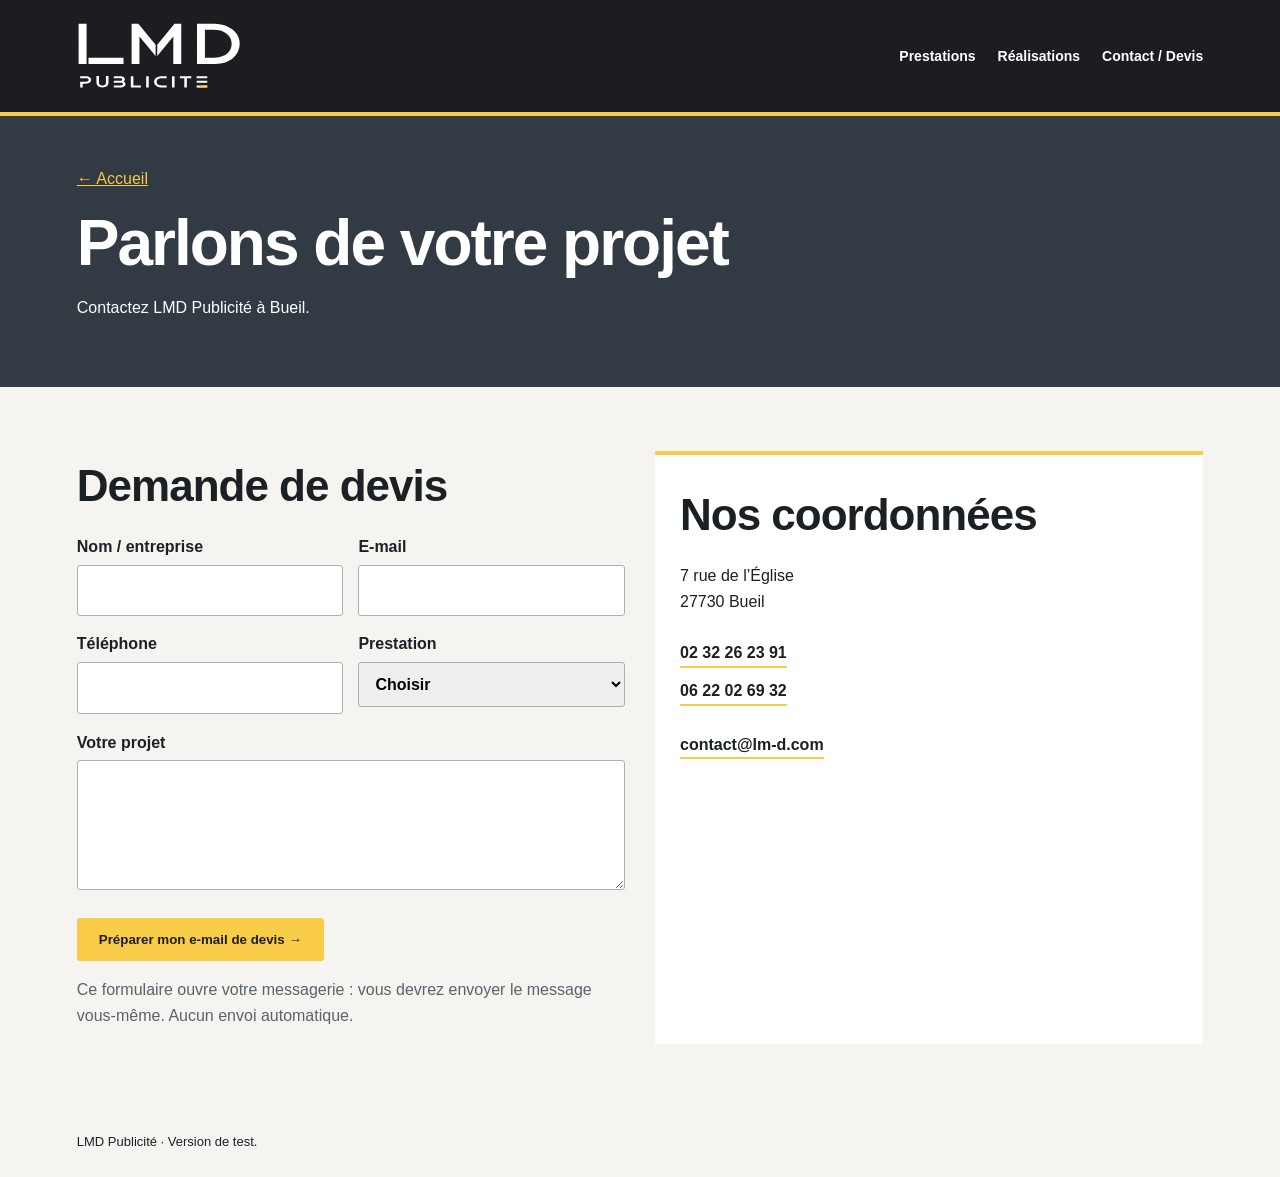
<file: contact.html>
<!doctype html><html lang="fr"><head><meta charset="utf-8"><meta name="viewport" content="width=device-width,initial-scale=1"><meta name="robots" content="noindex"><title>Contact et devis | LMD Publicité</title><link rel="stylesheet" href="style.css"></head><body><header><a aria-label="LMD Publicité – accueil" class="logo" href="index.html"><svg aria-label="LMD Publicité" role="img" viewbox="24 73 252 104" xmlns="http://www.w3.org/2000/svg"><path d="M 220.5958 85.0983 L 220.5958 127.9207 L 234.4708 127.9207 L 234.4708 127.9315 C 237.3197 127.9054 239.9618 127.6492 242.3959 127.1627 C 244.7620 126.6896 246.9557 125.9849 248.9760 125.0478 C 250.9826 124.1178 252.7563 123.0267 254.2932 121.7789 C 255.8276 120.5328 257.1420 119.1163 258.2325 117.5332 L 258.2382 117.5354 C 259.3338 115.9398 260.1615 114.2421 260.7202 112.4424 C 261.2857 110.6203 261.5771 108.6953 261.5924 106.6671 L 261.5783 106.6671 L 261.5783 106.5050 L 261.5924 106.5050 C 261.5771 104.4912 261.2857 102.5713 260.7208 100.7492 C 260.1607 98.9421 259.3304 97.2346 258.2325 95.6284 C 257.1480 94.0388 255.8305 92.6073 254.2833 91.3368 C 252.7461 90.0742 250.9668 88.9667 248.9479 88.0149 C 246.9351 87.0655 244.7461 86.3506 242.3818 85.8702 C 239.9426 85.3744 237.3052 85.1133 234.4708 85.0875 L 234.4708 85.0983 L 220.5958 85.0983 Z M 236.8417 137.4267 L 208.3640 137.3740 L 208.3640 75.6201 L 234.4708 75.6201 L 234.4992 75.6312 C 238.3948 75.6601 242.0289 76.0093 245.4001 76.6786 C 248.8354 77.3606 252.0476 78.3785 255.0356 79.7323 C 257.9927 81.0689 260.6380 82.6582 262.9667 84.4968 C 265.2956 86.3359 267.2904 88.4089 268.9452 90.7129 C 270.6083 93.0228 271.8615 95.4887 272.7057 98.1096 C 273.5340 100.6818 273.9626 103.4189 273.9932 106.3213 L 274.0073 106.3434 L 274.0073 106.5050 L 273.9932 106.5271 C 273.9022 115.1345 270.1329 122.9933 263.4007 128.6339 C 256.9847 134.0098 247.9377 137.3573 236.8701 137.4267 L 236.8417 137.4267 Z M 184.1766 78.4377 L 184.1766 137.3947 L 171.9451 137.3969 L 171.9451 95.3600 L 147.3140 125.1161 L 147.3140 108.1207 L 173.8837 75.6201 L 184.1766 75.6201 L 184.1766 78.4377 Z M 107.9005 134.5739 L 107.9005 75.6201 L 118.2016 75.6201 L 144.7634 108.1210 L 144.7634 125.3523 L 119.9466 95.3623 L 119.9466 137.3916 L 107.9005 137.3916 L 107.9005 134.5739 Z M 91.9157 137.3916 L 41.6254 137.3916 L 41.6254 127.9321 L 95.4601 127.9284 L 95.5372 137.3916 L 91.9157 137.3916 Z M 26.4654 134.5739 L 26.4654 75.6201 L 38.6972 75.6201 L 38.6972 137.3916 L 26.4654 137.3916 L 26.4654 134.5739 Z" fill="#FFFFFF"></path><path d="M 209.0707 156.2780 L 224.1448 156.2780 L 224.1448 159.2713 L 207.8252 159.2713 L 207.8252 156.2780 L 209.0707 156.2780 Z M 209.0707 163.3603 L 224.1448 163.3603 L 224.1448 166.3517 L 207.8252 166.3517 L 207.8252 163.3603 L 209.0707 163.3603 Z M 209.0707 170.5734 L 224.1448 170.5734 L 224.1448 173.5645 L 207.8252 173.5645 L 207.8252 170.5734 L 209.0707 170.5734 Z M 83.2397 170.5734 L 90.3379 170.5734 L 90.3379 170.5770 C 91.0621 170.5728 91.7110 170.5096 92.2825 170.3888 L 92.2873 170.3888 C 92.8032 170.2797 93.2409 170.1224 93.5986 169.9180 L 93.6034 169.9180 C 93.9231 169.7363 94.1632 169.5217 94.3220 169.2762 C 94.4830 169.0276 94.5677 168.7371 94.5757 168.4071 L 94.5709 168.4071 L 94.5709 168.3629 L 94.5760 168.3629 C 94.5737 168.0551 94.4943 167.7886 94.3393 167.5664 C 94.1856 167.3455 93.9402 167.1485 93.6051 166.9779 C 93.2187 166.7806 92.7326 166.6298 92.1478 166.5263 C 91.4964 166.4110 90.7345 166.3514 89.8628 166.3480 L 89.8628 166.3517 L 80.5456 166.3517 L 80.5456 163.3603 L 89.6939 163.3603 L 89.6939 163.3640 C 90.3206 163.3623 90.8807 163.3053 91.3720 163.1948 L 91.3771 163.1948 C 91.8303 163.0930 92.2272 162.9416 92.5662 162.7429 C 92.8596 162.5709 93.0810 162.3614 93.2284 162.1168 L 93.2284 162.1131 C 93.3874 161.8495 93.4727 161.5354 93.4835 161.1725 L 93.4787 161.1725 L 93.4787 161.1280 L 93.4838 161.1280 C 93.4815 160.8517 93.4140 160.6070 93.2831 160.3958 C 93.1561 160.1906 92.9594 160.0072 92.6949 159.8473 L 92.6901 159.8473 C 92.3973 159.6699 92.0296 159.5327 91.5897 159.4380 C 91.0905 159.3306 90.5049 159.2733 89.8347 159.2677 L 89.8347 159.2713 L 80.5456 159.2713 L 80.5456 156.2780 L 89.8628 156.2780 L 89.8676 156.2816 C 90.4833 156.2839 91.0698 156.3188 91.6254 156.3857 C 92.1974 156.4546 92.7340 156.5572 93.2338 156.6935 C 93.7545 156.8350 94.2256 157.0048 94.6460 157.2023 C 95.0825 157.4076 95.4760 157.6477 95.8258 157.9201 L 95.8306 157.9238 C 96.0885 158.1264 96.3184 158.3453 96.5183 158.5780 C 96.7175 158.8104 96.8873 159.0573 97.0257 159.3181 C 97.1671 159.5789 97.2717 159.8556 97.3423 160.1464 C 97.4083 160.4191 97.4424 160.7096 97.4446 161.0166 L 97.4497 161.0203 L 97.4497 161.0617 L 97.4446 161.0884 C 97.4203 161.7108 97.3003 162.2667 97.0858 162.7548 C 96.8559 163.2767 96.5137 163.7336 96.0605 164.1243 C 95.9026 164.2603 95.7416 164.3882 95.5774 164.5081 C 96.0075 164.7051 96.4097 164.9316 96.7839 165.1870 C 97.3500 165.5739 97.7814 166.0405 98.0768 166.5861 C 98.3582 167.1052 98.5105 167.6894 98.5334 168.3363 L 98.5385 168.3629 L 98.5385 168.4071 L 98.5334 168.4224 C 98.5161 169.2158 98.3064 169.9316 97.9050 170.5694 C 97.4948 171.2202 96.8987 171.7764 96.1183 172.2379 C 95.3685 172.6806 94.4938 173.0131 93.4971 173.2345 C 92.5498 173.4446 91.4783 173.5540 90.2869 173.5608 L 90.2820 173.5645 L 80.5456 173.5645 L 80.5456 170.5734 L 83.2397 170.5734 Z M 172.6651 173.5645 L 169.9713 173.5645 L 169.9713 156.2780 L 173.9106 156.2780 L 173.9106 173.5645 L 172.6651 173.5645 Z M 132.9942 173.5645 L 130.3004 173.5645 L 130.3004 156.2780 L 134.2397 156.2780 L 134.2397 173.5645 L 132.9942 173.5645 Z M 106.7085 172.5930 L 106.7085 156.2780 L 110.6481 156.2780 L 110.6481 170.5734 L 122.1304 170.5734 L 122.1304 173.5645 L 106.7085 173.5645 L 106.7085 172.5930 Z M 31.5264 164.8505 L 36.8921 164.8505 L 36.8921 164.8542 C 37.6826 164.8474 38.3933 164.7703 39.0214 164.6232 C 39.6028 164.4874 40.1068 164.2884 40.5306 164.0279 C 40.9317 163.7821 41.2302 163.5004 41.4249 163.1837 C 41.6251 162.8580 41.7319 162.4793 41.7455 162.0490 L 41.7410 162.0490 L 41.7410 162.0048 L 41.7458 162.0048 C 41.7328 161.5433 41.6256 161.1428 41.4249 160.8052 C 41.2384 160.4911 40.9626 160.2272 40.5992 160.0146 C 40.1916 159.7759 39.7032 159.5942 39.1351 159.4698 C 38.5254 159.3363 37.8334 159.2685 37.0607 159.2677 L 37.0607 159.2713 L 28.8323 159.2713 L 28.8323 156.2780 L 37.1701 156.2780 L 37.1750 156.2816 C 38.3961 156.2867 39.4974 156.4058 40.4762 156.6357 L 40.4810 156.6357 C 41.5037 156.8766 42.4077 157.2400 43.1906 157.7253 C 43.9985 158.2265 44.6134 158.8371 45.0329 159.5554 C 45.4405 160.2530 45.6548 161.0430 45.6755 161.9254 L 45.6806 161.9407 L 45.6806 161.9852 L 45.6755 161.9966 C 45.6647 162.6304 45.5528 163.2155 45.3407 163.7495 C 45.1182 164.3102 44.7919 164.8153 44.3622 165.2635 C 43.9515 165.6927 43.4642 166.0742 42.9012 166.4073 C 42.3541 166.7313 41.7419 167.0011 41.0666 167.2160 C 40.4113 167.4246 39.7281 167.5811 39.0192 167.6843 C 38.3185 167.7872 37.5800 167.8391 36.8070 167.8405 L 36.8070 167.8442 L 32.7719 167.8442 L 32.7719 173.5645 L 28.8323 173.5645 L 28.8323 164.8505 L 31.5264 164.8505 Z M 188.8985 172.5930 L 188.8985 159.2713 L 182.0809 159.2713 L 182.0809 156.2780 L 199.6546 156.2780 L 199.6546 159.2713 L 192.8370 159.2713 L 192.8370 173.5645 L 188.8985 173.5645 L 188.8985 172.5930 Z M 66.8112 173.0633 C 65.7113 173.3904 64.4791 173.5565 63.1168 173.5608 L 63.1071 173.5608 C 61.7618 173.5568 60.5387 173.3924 59.4405 173.0693 C 58.3092 172.7359 57.3174 172.2410 56.4664 171.5845 L 56.4687 171.5825 C 55.6041 170.9152 54.9524 170.1014 54.5153 169.1436 C 54.0981 168.2291 53.8778 167.1760 53.8557 165.9858 L 53.8506 165.9744 L 53.8506 156.0350 L 57.7902 156.0350 L 57.7902 165.8636 L 57.7851 165.8636 C 57.7922 166.6647 57.9243 167.3708 58.1794 167.9805 C 58.4172 168.5483 58.7648 169.0271 59.2209 169.4151 L 59.2209 169.4191 C 59.6645 169.7967 60.2048 170.0835 60.8400 170.2786 C 61.5127 170.4852 62.2902 170.5915 63.1712 170.5966 C 64.0165 170.5952 64.7657 170.4982 65.4174 170.3052 C 66.0362 170.1201 66.5694 169.8471 67.0153 169.4860 C 67.4603 169.1263 67.8019 168.6659 68.0377 168.1066 C 68.2937 167.5006 68.4269 166.7894 68.4374 165.9744 L 68.4323 165.9744 L 68.4323 156.0350 L 72.3756 156.0350 L 72.3756 165.8415 L 72.3705 165.8528 C 72.3501 167.0609 72.1318 168.1336 71.7171 169.0696 C 71.2834 170.0492 70.6394 170.8761 69.7881 171.5488 L 69.7830 171.5527 C 68.9321 172.2231 67.9411 172.7268 66.8112 173.0633 Z M 159.1072 159.2713 L 154.0477 159.2713 L 154.0477 159.2677 C 153.2373 159.2736 152.4838 159.3425 151.7899 159.4732 C 151.1192 159.5996 150.4993 159.7881 149.9318 160.0373 C 149.3620 160.2870 148.8620 160.5770 148.4331 160.9061 C 148.0045 161.2346 147.6383 161.6074 147.3355 162.0235 C 147.0334 162.4379 146.8035 162.8841 146.6476 163.3606 C 146.4880 163.8473 146.4060 164.3536 146.4038 164.8769 L 146.4089 164.8769 L 146.4089 164.9211 L 146.4038 164.9211 C 146.4060 165.4418 146.4880 165.9466 146.6473 166.4339 C 146.8029 166.9093 147.0345 167.3594 147.3403 167.7835 L 147.3367 167.7852 C 147.6366 168.1988 148.0039 168.5749 148.4379 168.9111 C 148.8662 169.2433 149.3683 169.5381 149.9417 169.7941 C 150.5058 170.0461 151.1237 170.2366 151.7930 170.3653 C 152.4900 170.4991 153.2426 170.5700 154.0477 170.5770 L 154.0477 170.5734 L 161.8013 170.5734 L 161.8013 173.5645 L 154.0477 173.5645 L 154.0429 173.5608 C 152.9175 173.5540 151.8554 173.4568 150.8607 173.2702 C 149.8445 173.0800 148.8997 172.7980 148.0303 172.4266 L 148.0255 172.4266 C 147.1555 172.0545 146.3769 171.6128 145.6911 171.1015 C 144.9998 170.5864 144.4071 170.0044 143.9150 169.3573 C 143.4231 168.7101 143.0501 168.0159 142.7978 167.2764 C 142.5515 166.5538 142.4234 165.7854 142.4149 164.9729 L 142.4098 164.9653 L 142.4098 164.9211 L 142.4149 164.9134 C 142.4234 164.1019 142.5512 163.3325 142.7978 162.6083 C 143.0484 161.8727 143.4214 161.1768 143.9150 160.5234 C 144.4093 159.8686 145.0003 159.2830 145.6863 158.7676 C 146.3686 158.2548 147.1473 157.8089 148.0207 157.4317 L 148.0255 157.4317 C 148.9025 157.0529 149.8462 156.7675 150.8533 156.5767 C 151.8471 156.3882 152.9101 156.2896 154.0380 156.2816 L 154.0477 156.2780 L 161.8013 156.2780 L 161.8013 159.2713 L 159.1072 159.2713 Z" fill="#FFFFFF"></path><path d="M 224.1448 165.7961 L 224.1448 165.8321 L 224.1448 166.3517 L 223.1736 166.3517 L 223.0985 166.3517 L 224.1448 165.7961 Z M 215.1496 170.5734 L 215.2840 170.5734 L 224.1448 170.5734 L 224.1448 173.5645 L 209.6940 173.5645 L 209.5174 173.5645 L 215.1496 170.5734 Z" fill="#F8CC49"></path></svg></a><nav><a href="index.html#prestations">Prestations</a><a href="realisations.html">Réalisations</a><a href="contact.html">Contact / Devis</a></nav></header><main><div class="subhero"><a href="index.html">← Accueil</a><h1>Parlons de votre projet</h1><p>Contactez LMD Publicité à Bueil.</p></div><section class="detail"><div><h2>Demande de devis</h2><form id="devis"><div class="formgrid"><label>Nom / entreprise<input name="nom" required autocomplete="organization"></label><label>E-mail<input type="email" name="email" required autocomplete="email"></label><label>Téléphone<input type="tel" name="tel" autocomplete="tel"></label><label>Prestation<select name="prestation" required><option value="">Choisir</option><option value="enseignes">Enseignes &amp; totems</option><option value="vehicules">Marquage de véhicules</option><option value="signaletique">Signalétique &amp; adhésifs</option><option value="textiles">Textiles</option><option value="imprimerie">Imprimerie</option><option value="objets">Objets publicitaires</option><option value="autre">Autre</option></select></label></div><p><label>Votre projet<textarea name="projet" required></textarea></label></p><button class="btn" type="submit">Préparer mon e-mail de devis →</button><p class="muted">Ce formulaire ouvre votre messagerie : vous devrez envoyer le message vous-même. Aucun envoi automatique.</p></form></div><div class="card"><h2>Nos coordonnées</h2><p>7 rue de l’Église<br>27730 Bueil</p><p><a href="tel:+33232262391">02 32 26 23 91</a><br><a href="tel:+33622026932">06 22 02 69 32</a></p><p><a href="mailto:contact@lm-d.com">contact@lm-d.com</a></p></div></section><script>const f=document.getElementById('devis');let p=new URLSearchParams(location.search).get('prestation');if(p&&Array.from(f.prestation.options).some(o=>o.value===p))f.prestation.value=p;f.addEventListener('submit',e=>{e.preventDefault();let d=new FormData(f);let m='Nom : '+d.get('nom')+'\nEmail : '+d.get('email')+'\nTéléphone : '+d.get('tel')+'\nPrestation : '+f.prestation.selectedOptions[0].text+'\n\n'+d.get('projet');location.href='mailto:contact@lm-d.com?subject='+encodeURIComponent('Demande de devis')+'&body='+encodeURIComponent(m)});</script></main><footer>LMD Publicité · Version de test.</footer></body></html>
</file>
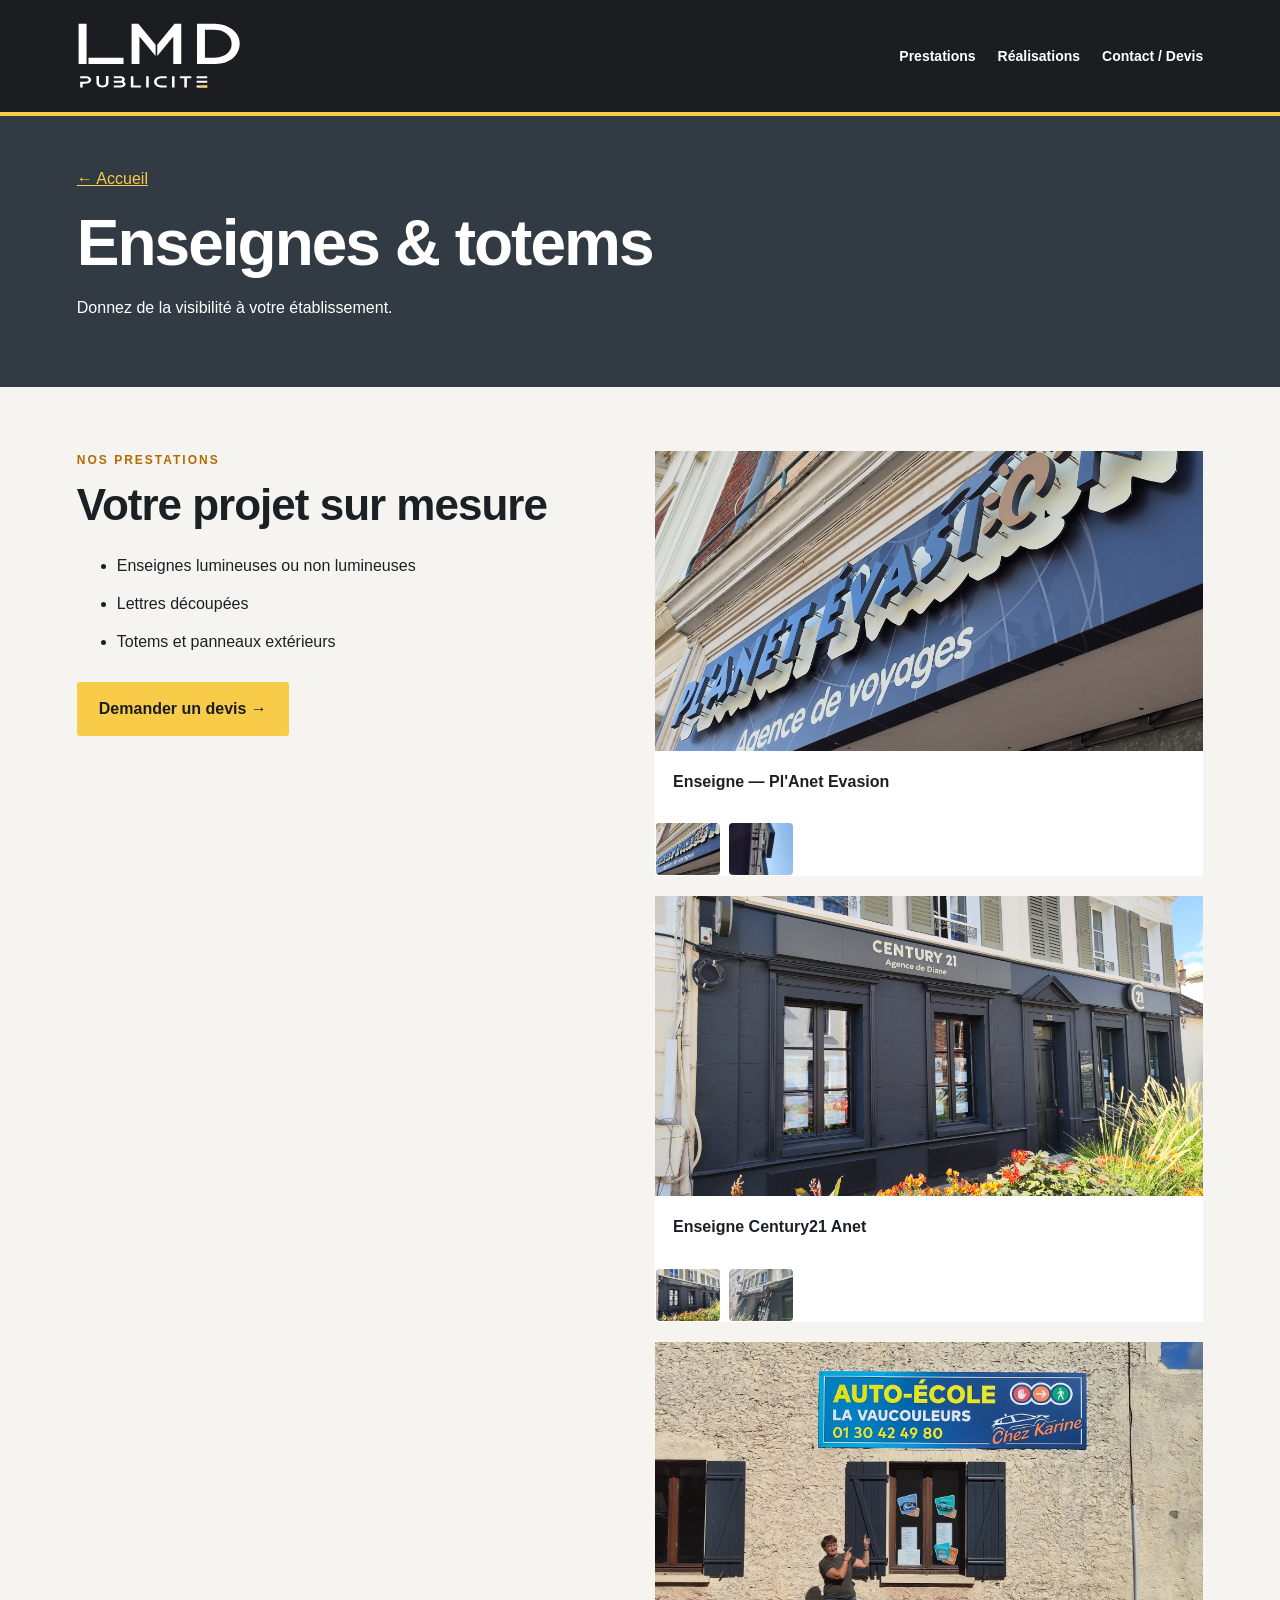
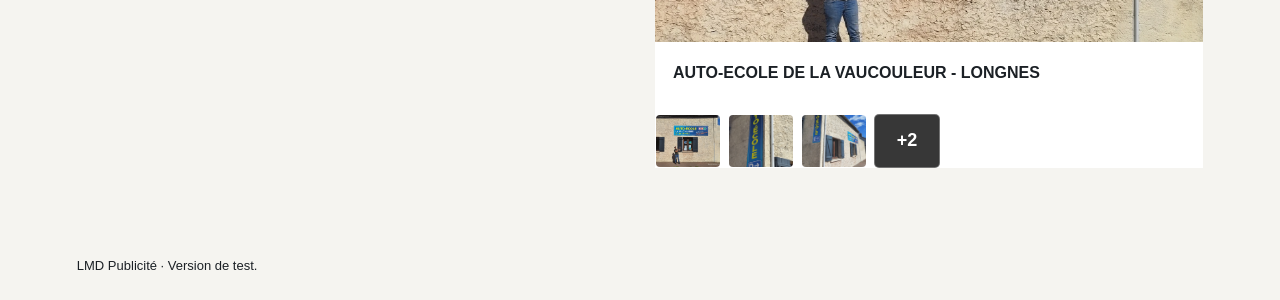
<file: enseignes.html>
<!doctype html><html lang="fr"><head><meta charset="utf-8"><meta name="viewport" content="width=device-width,initial-scale=1"><meta name="robots" content="noindex"><title>Enseignes &amp; totems | LMD Publicité</title><link rel="stylesheet" href="style.css"></head><body><header><a aria-label="LMD Publicité – accueil" class="logo" href="index.html"><svg aria-label="LMD Publicité" role="img" viewbox="24 73 252 104" xmlns="http://www.w3.org/2000/svg"><path d="M 220.5958 85.0983 L 220.5958 127.9207 L 234.4708 127.9207 L 234.4708 127.9315 C 237.3197 127.9054 239.9618 127.6492 242.3959 127.1627 C 244.7620 126.6896 246.9557 125.9849 248.9760 125.0478 C 250.9826 124.1178 252.7563 123.0267 254.2932 121.7789 C 255.8276 120.5328 257.1420 119.1163 258.2325 117.5332 L 258.2382 117.5354 C 259.3338 115.9398 260.1615 114.2421 260.7202 112.4424 C 261.2857 110.6203 261.5771 108.6953 261.5924 106.6671 L 261.5783 106.6671 L 261.5783 106.5050 L 261.5924 106.5050 C 261.5771 104.4912 261.2857 102.5713 260.7208 100.7492 C 260.1607 98.9421 259.3304 97.2346 258.2325 95.6284 C 257.1480 94.0388 255.8305 92.6073 254.2833 91.3368 C 252.7461 90.0742 250.9668 88.9667 248.9479 88.0149 C 246.9351 87.0655 244.7461 86.3506 242.3818 85.8702 C 239.9426 85.3744 237.3052 85.1133 234.4708 85.0875 L 234.4708 85.0983 L 220.5958 85.0983 Z M 236.8417 137.4267 L 208.3640 137.3740 L 208.3640 75.6201 L 234.4708 75.6201 L 234.4992 75.6312 C 238.3948 75.6601 242.0289 76.0093 245.4001 76.6786 C 248.8354 77.3606 252.0476 78.3785 255.0356 79.7323 C 257.9927 81.0689 260.6380 82.6582 262.9667 84.4968 C 265.2956 86.3359 267.2904 88.4089 268.9452 90.7129 C 270.6083 93.0228 271.8615 95.4887 272.7057 98.1096 C 273.5340 100.6818 273.9626 103.4189 273.9932 106.3213 L 274.0073 106.3434 L 274.0073 106.5050 L 273.9932 106.5271 C 273.9022 115.1345 270.1329 122.9933 263.4007 128.6339 C 256.9847 134.0098 247.9377 137.3573 236.8701 137.4267 L 236.8417 137.4267 Z M 184.1766 78.4377 L 184.1766 137.3947 L 171.9451 137.3969 L 171.9451 95.3600 L 147.3140 125.1161 L 147.3140 108.1207 L 173.8837 75.6201 L 184.1766 75.6201 L 184.1766 78.4377 Z M 107.9005 134.5739 L 107.9005 75.6201 L 118.2016 75.6201 L 144.7634 108.1210 L 144.7634 125.3523 L 119.9466 95.3623 L 119.9466 137.3916 L 107.9005 137.3916 L 107.9005 134.5739 Z M 91.9157 137.3916 L 41.6254 137.3916 L 41.6254 127.9321 L 95.4601 127.9284 L 95.5372 137.3916 L 91.9157 137.3916 Z M 26.4654 134.5739 L 26.4654 75.6201 L 38.6972 75.6201 L 38.6972 137.3916 L 26.4654 137.3916 L 26.4654 134.5739 Z" fill="#FFFFFF"></path><path d="M 209.0707 156.2780 L 224.1448 156.2780 L 224.1448 159.2713 L 207.8252 159.2713 L 207.8252 156.2780 L 209.0707 156.2780 Z M 209.0707 163.3603 L 224.1448 163.3603 L 224.1448 166.3517 L 207.8252 166.3517 L 207.8252 163.3603 L 209.0707 163.3603 Z M 209.0707 170.5734 L 224.1448 170.5734 L 224.1448 173.5645 L 207.8252 173.5645 L 207.8252 170.5734 L 209.0707 170.5734 Z M 83.2397 170.5734 L 90.3379 170.5734 L 90.3379 170.5770 C 91.0621 170.5728 91.7110 170.5096 92.2825 170.3888 L 92.2873 170.3888 C 92.8032 170.2797 93.2409 170.1224 93.5986 169.9180 L 93.6034 169.9180 C 93.9231 169.7363 94.1632 169.5217 94.3220 169.2762 C 94.4830 169.0276 94.5677 168.7371 94.5757 168.4071 L 94.5709 168.4071 L 94.5709 168.3629 L 94.5760 168.3629 C 94.5737 168.0551 94.4943 167.7886 94.3393 167.5664 C 94.1856 167.3455 93.9402 167.1485 93.6051 166.9779 C 93.2187 166.7806 92.7326 166.6298 92.1478 166.5263 C 91.4964 166.4110 90.7345 166.3514 89.8628 166.3480 L 89.8628 166.3517 L 80.5456 166.3517 L 80.5456 163.3603 L 89.6939 163.3603 L 89.6939 163.3640 C 90.3206 163.3623 90.8807 163.3053 91.3720 163.1948 L 91.3771 163.1948 C 91.8303 163.0930 92.2272 162.9416 92.5662 162.7429 C 92.8596 162.5709 93.0810 162.3614 93.2284 162.1168 L 93.2284 162.1131 C 93.3874 161.8495 93.4727 161.5354 93.4835 161.1725 L 93.4787 161.1725 L 93.4787 161.1280 L 93.4838 161.1280 C 93.4815 160.8517 93.4140 160.6070 93.2831 160.3958 C 93.1561 160.1906 92.9594 160.0072 92.6949 159.8473 L 92.6901 159.8473 C 92.3973 159.6699 92.0296 159.5327 91.5897 159.4380 C 91.0905 159.3306 90.5049 159.2733 89.8347 159.2677 L 89.8347 159.2713 L 80.5456 159.2713 L 80.5456 156.2780 L 89.8628 156.2780 L 89.8676 156.2816 C 90.4833 156.2839 91.0698 156.3188 91.6254 156.3857 C 92.1974 156.4546 92.7340 156.5572 93.2338 156.6935 C 93.7545 156.8350 94.2256 157.0048 94.6460 157.2023 C 95.0825 157.4076 95.4760 157.6477 95.8258 157.9201 L 95.8306 157.9238 C 96.0885 158.1264 96.3184 158.3453 96.5183 158.5780 C 96.7175 158.8104 96.8873 159.0573 97.0257 159.3181 C 97.1671 159.5789 97.2717 159.8556 97.3423 160.1464 C 97.4083 160.4191 97.4424 160.7096 97.4446 161.0166 L 97.4497 161.0203 L 97.4497 161.0617 L 97.4446 161.0884 C 97.4203 161.7108 97.3003 162.2667 97.0858 162.7548 C 96.8559 163.2767 96.5137 163.7336 96.0605 164.1243 C 95.9026 164.2603 95.7416 164.3882 95.5774 164.5081 C 96.0075 164.7051 96.4097 164.9316 96.7839 165.1870 C 97.3500 165.5739 97.7814 166.0405 98.0768 166.5861 C 98.3582 167.1052 98.5105 167.6894 98.5334 168.3363 L 98.5385 168.3629 L 98.5385 168.4071 L 98.5334 168.4224 C 98.5161 169.2158 98.3064 169.9316 97.9050 170.5694 C 97.4948 171.2202 96.8987 171.7764 96.1183 172.2379 C 95.3685 172.6806 94.4938 173.0131 93.4971 173.2345 C 92.5498 173.4446 91.4783 173.5540 90.2869 173.5608 L 90.2820 173.5645 L 80.5456 173.5645 L 80.5456 170.5734 L 83.2397 170.5734 Z M 172.6651 173.5645 L 169.9713 173.5645 L 169.9713 156.2780 L 173.9106 156.2780 L 173.9106 173.5645 L 172.6651 173.5645 Z M 132.9942 173.5645 L 130.3004 173.5645 L 130.3004 156.2780 L 134.2397 156.2780 L 134.2397 173.5645 L 132.9942 173.5645 Z M 106.7085 172.5930 L 106.7085 156.2780 L 110.6481 156.2780 L 110.6481 170.5734 L 122.1304 170.5734 L 122.1304 173.5645 L 106.7085 173.5645 L 106.7085 172.5930 Z M 31.5264 164.8505 L 36.8921 164.8505 L 36.8921 164.8542 C 37.6826 164.8474 38.3933 164.7703 39.0214 164.6232 C 39.6028 164.4874 40.1068 164.2884 40.5306 164.0279 C 40.9317 163.7821 41.2302 163.5004 41.4249 163.1837 C 41.6251 162.8580 41.7319 162.4793 41.7455 162.0490 L 41.7410 162.0490 L 41.7410 162.0048 L 41.7458 162.0048 C 41.7328 161.5433 41.6256 161.1428 41.4249 160.8052 C 41.2384 160.4911 40.9626 160.2272 40.5992 160.0146 C 40.1916 159.7759 39.7032 159.5942 39.1351 159.4698 C 38.5254 159.3363 37.8334 159.2685 37.0607 159.2677 L 37.0607 159.2713 L 28.8323 159.2713 L 28.8323 156.2780 L 37.1701 156.2780 L 37.1750 156.2816 C 38.3961 156.2867 39.4974 156.4058 40.4762 156.6357 L 40.4810 156.6357 C 41.5037 156.8766 42.4077 157.2400 43.1906 157.7253 C 43.9985 158.2265 44.6134 158.8371 45.0329 159.5554 C 45.4405 160.2530 45.6548 161.0430 45.6755 161.9254 L 45.6806 161.9407 L 45.6806 161.9852 L 45.6755 161.9966 C 45.6647 162.6304 45.5528 163.2155 45.3407 163.7495 C 45.1182 164.3102 44.7919 164.8153 44.3622 165.2635 C 43.9515 165.6927 43.4642 166.0742 42.9012 166.4073 C 42.3541 166.7313 41.7419 167.0011 41.0666 167.2160 C 40.4113 167.4246 39.7281 167.5811 39.0192 167.6843 C 38.3185 167.7872 37.5800 167.8391 36.8070 167.8405 L 36.8070 167.8442 L 32.7719 167.8442 L 32.7719 173.5645 L 28.8323 173.5645 L 28.8323 164.8505 L 31.5264 164.8505 Z M 188.8985 172.5930 L 188.8985 159.2713 L 182.0809 159.2713 L 182.0809 156.2780 L 199.6546 156.2780 L 199.6546 159.2713 L 192.8370 159.2713 L 192.8370 173.5645 L 188.8985 173.5645 L 188.8985 172.5930 Z M 66.8112 173.0633 C 65.7113 173.3904 64.4791 173.5565 63.1168 173.5608 L 63.1071 173.5608 C 61.7618 173.5568 60.5387 173.3924 59.4405 173.0693 C 58.3092 172.7359 57.3174 172.2410 56.4664 171.5845 L 56.4687 171.5825 C 55.6041 170.9152 54.9524 170.1014 54.5153 169.1436 C 54.0981 168.2291 53.8778 167.1760 53.8557 165.9858 L 53.8506 165.9744 L 53.8506 156.0350 L 57.7902 156.0350 L 57.7902 165.8636 L 57.7851 165.8636 C 57.7922 166.6647 57.9243 167.3708 58.1794 167.9805 C 58.4172 168.5483 58.7648 169.0271 59.2209 169.4151 L 59.2209 169.4191 C 59.6645 169.7967 60.2048 170.0835 60.8400 170.2786 C 61.5127 170.4852 62.2902 170.5915 63.1712 170.5966 C 64.0165 170.5952 64.7657 170.4982 65.4174 170.3052 C 66.0362 170.1201 66.5694 169.8471 67.0153 169.4860 C 67.4603 169.1263 67.8019 168.6659 68.0377 168.1066 C 68.2937 167.5006 68.4269 166.7894 68.4374 165.9744 L 68.4323 165.9744 L 68.4323 156.0350 L 72.3756 156.0350 L 72.3756 165.8415 L 72.3705 165.8528 C 72.3501 167.0609 72.1318 168.1336 71.7171 169.0696 C 71.2834 170.0492 70.6394 170.8761 69.7881 171.5488 L 69.7830 171.5527 C 68.9321 172.2231 67.9411 172.7268 66.8112 173.0633 Z M 159.1072 159.2713 L 154.0477 159.2713 L 154.0477 159.2677 C 153.2373 159.2736 152.4838 159.3425 151.7899 159.4732 C 151.1192 159.5996 150.4993 159.7881 149.9318 160.0373 C 149.3620 160.2870 148.8620 160.5770 148.4331 160.9061 C 148.0045 161.2346 147.6383 161.6074 147.3355 162.0235 C 147.0334 162.4379 146.8035 162.8841 146.6476 163.3606 C 146.4880 163.8473 146.4060 164.3536 146.4038 164.8769 L 146.4089 164.8769 L 146.4089 164.9211 L 146.4038 164.9211 C 146.4060 165.4418 146.4880 165.9466 146.6473 166.4339 C 146.8029 166.9093 147.0345 167.3594 147.3403 167.7835 L 147.3367 167.7852 C 147.6366 168.1988 148.0039 168.5749 148.4379 168.9111 C 148.8662 169.2433 149.3683 169.5381 149.9417 169.7941 C 150.5058 170.0461 151.1237 170.2366 151.7930 170.3653 C 152.4900 170.4991 153.2426 170.5700 154.0477 170.5770 L 154.0477 170.5734 L 161.8013 170.5734 L 161.8013 173.5645 L 154.0477 173.5645 L 154.0429 173.5608 C 152.9175 173.5540 151.8554 173.4568 150.8607 173.2702 C 149.8445 173.0800 148.8997 172.7980 148.0303 172.4266 L 148.0255 172.4266 C 147.1555 172.0545 146.3769 171.6128 145.6911 171.1015 C 144.9998 170.5864 144.4071 170.0044 143.9150 169.3573 C 143.4231 168.7101 143.0501 168.0159 142.7978 167.2764 C 142.5515 166.5538 142.4234 165.7854 142.4149 164.9729 L 142.4098 164.9653 L 142.4098 164.9211 L 142.4149 164.9134 C 142.4234 164.1019 142.5512 163.3325 142.7978 162.6083 C 143.0484 161.8727 143.4214 161.1768 143.9150 160.5234 C 144.4093 159.8686 145.0003 159.2830 145.6863 158.7676 C 146.3686 158.2548 147.1473 157.8089 148.0207 157.4317 L 148.0255 157.4317 C 148.9025 157.0529 149.8462 156.7675 150.8533 156.5767 C 151.8471 156.3882 152.9101 156.2896 154.0380 156.2816 L 154.0477 156.2780 L 161.8013 156.2780 L 161.8013 159.2713 L 159.1072 159.2713 Z" fill="#FFFFFF"></path><path d="M 224.1448 165.7961 L 224.1448 165.8321 L 224.1448 166.3517 L 223.1736 166.3517 L 223.0985 166.3517 L 224.1448 165.7961 Z M 215.1496 170.5734 L 215.2840 170.5734 L 224.1448 170.5734 L 224.1448 173.5645 L 209.6940 173.5645 L 209.5174 173.5645 L 215.1496 170.5734 Z" fill="#F8CC49"></path></svg></a><nav><a href="index.html#prestations">Prestations</a><a href="realisations.html">Réalisations</a><a href="contact.html">Contact / Devis</a></nav></header><main><div class="subhero"><a href="index.html">← Accueil</a><h1>Enseignes &amp; totems</h1><p>Donnez de la visibilité à votre établissement.</p></div><section class="detail"><div><div class="eyebrow">Nos prestations</div><h2>Votre projet sur mesure</h2><ul><li>Enseignes lumineuses ou non lumineuses</li><li>Lettres découpées</li><li>Totems et panneaux extérieurs</li></ul><a class="btn" href="contact.html?prestation=enseignes">Demander un devis →</a></div><div class="gallery" style="grid-template-columns:1fr"><figure><img alt="Lettres sur toiture du musée du cinéma" loading="lazy" src="https://lmd27730.e-monsite.com/medias/album/img-20180606-194946.jpg?v=1"/><figcaption>Enseigne — Musée du cinéma</figcaption></figure></div></section></main><footer>LMD Publicité · Version de test.</footer><script src="galerie.js"></script></body></html>
</file>
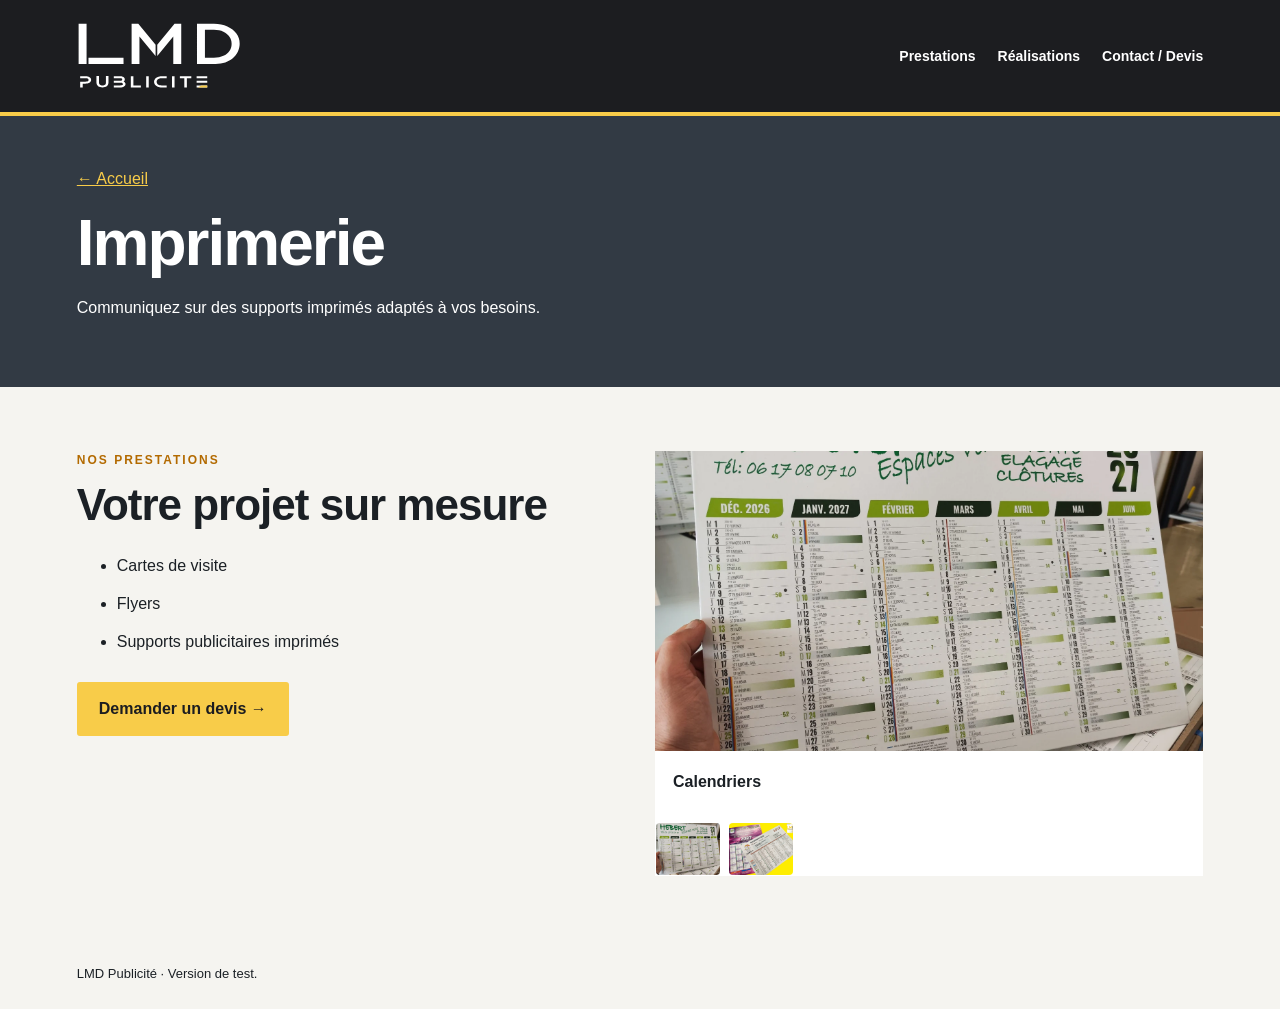
<file: imprimerie.html>
<!doctype html><html lang="fr"><head><meta charset="utf-8"><meta name="viewport" content="width=device-width,initial-scale=1"><meta name="robots" content="noindex"><title>Imprimerie | LMD Publicité</title><link rel="stylesheet" href="style.css"></head><body><header><a aria-label="LMD Publicité – accueil" class="logo" href="index.html"><svg aria-label="LMD Publicité" role="img" viewbox="24 73 252 104" xmlns="http://www.w3.org/2000/svg"><path d="M 220.5958 85.0983 L 220.5958 127.9207 L 234.4708 127.9207 L 234.4708 127.9315 C 237.3197 127.9054 239.9618 127.6492 242.3959 127.1627 C 244.7620 126.6896 246.9557 125.9849 248.9760 125.0478 C 250.9826 124.1178 252.7563 123.0267 254.2932 121.7789 C 255.8276 120.5328 257.1420 119.1163 258.2325 117.5332 L 258.2382 117.5354 C 259.3338 115.9398 260.1615 114.2421 260.7202 112.4424 C 261.2857 110.6203 261.5771 108.6953 261.5924 106.6671 L 261.5783 106.6671 L 261.5783 106.5050 L 261.5924 106.5050 C 261.5771 104.4912 261.2857 102.5713 260.7208 100.7492 C 260.1607 98.9421 259.3304 97.2346 258.2325 95.6284 C 257.1480 94.0388 255.8305 92.6073 254.2833 91.3368 C 252.7461 90.0742 250.9668 88.9667 248.9479 88.0149 C 246.9351 87.0655 244.7461 86.3506 242.3818 85.8702 C 239.9426 85.3744 237.3052 85.1133 234.4708 85.0875 L 234.4708 85.0983 L 220.5958 85.0983 Z M 236.8417 137.4267 L 208.3640 137.3740 L 208.3640 75.6201 L 234.4708 75.6201 L 234.4992 75.6312 C 238.3948 75.6601 242.0289 76.0093 245.4001 76.6786 C 248.8354 77.3606 252.0476 78.3785 255.0356 79.7323 C 257.9927 81.0689 260.6380 82.6582 262.9667 84.4968 C 265.2956 86.3359 267.2904 88.4089 268.9452 90.7129 C 270.6083 93.0228 271.8615 95.4887 272.7057 98.1096 C 273.5340 100.6818 273.9626 103.4189 273.9932 106.3213 L 274.0073 106.3434 L 274.0073 106.5050 L 273.9932 106.5271 C 273.9022 115.1345 270.1329 122.9933 263.4007 128.6339 C 256.9847 134.0098 247.9377 137.3573 236.8701 137.4267 L 236.8417 137.4267 Z M 184.1766 78.4377 L 184.1766 137.3947 L 171.9451 137.3969 L 171.9451 95.3600 L 147.3140 125.1161 L 147.3140 108.1207 L 173.8837 75.6201 L 184.1766 75.6201 L 184.1766 78.4377 Z M 107.9005 134.5739 L 107.9005 75.6201 L 118.2016 75.6201 L 144.7634 108.1210 L 144.7634 125.3523 L 119.9466 95.3623 L 119.9466 137.3916 L 107.9005 137.3916 L 107.9005 134.5739 Z M 91.9157 137.3916 L 41.6254 137.3916 L 41.6254 127.9321 L 95.4601 127.9284 L 95.5372 137.3916 L 91.9157 137.3916 Z M 26.4654 134.5739 L 26.4654 75.6201 L 38.6972 75.6201 L 38.6972 137.3916 L 26.4654 137.3916 L 26.4654 134.5739 Z" fill="#FFFFFF"></path><path d="M 209.0707 156.2780 L 224.1448 156.2780 L 224.1448 159.2713 L 207.8252 159.2713 L 207.8252 156.2780 L 209.0707 156.2780 Z M 209.0707 163.3603 L 224.1448 163.3603 L 224.1448 166.3517 L 207.8252 166.3517 L 207.8252 163.3603 L 209.0707 163.3603 Z M 209.0707 170.5734 L 224.1448 170.5734 L 224.1448 173.5645 L 207.8252 173.5645 L 207.8252 170.5734 L 209.0707 170.5734 Z M 83.2397 170.5734 L 90.3379 170.5734 L 90.3379 170.5770 C 91.0621 170.5728 91.7110 170.5096 92.2825 170.3888 L 92.2873 170.3888 C 92.8032 170.2797 93.2409 170.1224 93.5986 169.9180 L 93.6034 169.9180 C 93.9231 169.7363 94.1632 169.5217 94.3220 169.2762 C 94.4830 169.0276 94.5677 168.7371 94.5757 168.4071 L 94.5709 168.4071 L 94.5709 168.3629 L 94.5760 168.3629 C 94.5737 168.0551 94.4943 167.7886 94.3393 167.5664 C 94.1856 167.3455 93.9402 167.1485 93.6051 166.9779 C 93.2187 166.7806 92.7326 166.6298 92.1478 166.5263 C 91.4964 166.4110 90.7345 166.3514 89.8628 166.3480 L 89.8628 166.3517 L 80.5456 166.3517 L 80.5456 163.3603 L 89.6939 163.3603 L 89.6939 163.3640 C 90.3206 163.3623 90.8807 163.3053 91.3720 163.1948 L 91.3771 163.1948 C 91.8303 163.0930 92.2272 162.9416 92.5662 162.7429 C 92.8596 162.5709 93.0810 162.3614 93.2284 162.1168 L 93.2284 162.1131 C 93.3874 161.8495 93.4727 161.5354 93.4835 161.1725 L 93.4787 161.1725 L 93.4787 161.1280 L 93.4838 161.1280 C 93.4815 160.8517 93.4140 160.6070 93.2831 160.3958 C 93.1561 160.1906 92.9594 160.0072 92.6949 159.8473 L 92.6901 159.8473 C 92.3973 159.6699 92.0296 159.5327 91.5897 159.4380 C 91.0905 159.3306 90.5049 159.2733 89.8347 159.2677 L 89.8347 159.2713 L 80.5456 159.2713 L 80.5456 156.2780 L 89.8628 156.2780 L 89.8676 156.2816 C 90.4833 156.2839 91.0698 156.3188 91.6254 156.3857 C 92.1974 156.4546 92.7340 156.5572 93.2338 156.6935 C 93.7545 156.8350 94.2256 157.0048 94.6460 157.2023 C 95.0825 157.4076 95.4760 157.6477 95.8258 157.9201 L 95.8306 157.9238 C 96.0885 158.1264 96.3184 158.3453 96.5183 158.5780 C 96.7175 158.8104 96.8873 159.0573 97.0257 159.3181 C 97.1671 159.5789 97.2717 159.8556 97.3423 160.1464 C 97.4083 160.4191 97.4424 160.7096 97.4446 161.0166 L 97.4497 161.0203 L 97.4497 161.0617 L 97.4446 161.0884 C 97.4203 161.7108 97.3003 162.2667 97.0858 162.7548 C 96.8559 163.2767 96.5137 163.7336 96.0605 164.1243 C 95.9026 164.2603 95.7416 164.3882 95.5774 164.5081 C 96.0075 164.7051 96.4097 164.9316 96.7839 165.1870 C 97.3500 165.5739 97.7814 166.0405 98.0768 166.5861 C 98.3582 167.1052 98.5105 167.6894 98.5334 168.3363 L 98.5385 168.3629 L 98.5385 168.4071 L 98.5334 168.4224 C 98.5161 169.2158 98.3064 169.9316 97.9050 170.5694 C 97.4948 171.2202 96.8987 171.7764 96.1183 172.2379 C 95.3685 172.6806 94.4938 173.0131 93.4971 173.2345 C 92.5498 173.4446 91.4783 173.5540 90.2869 173.5608 L 90.2820 173.5645 L 80.5456 173.5645 L 80.5456 170.5734 L 83.2397 170.5734 Z M 172.6651 173.5645 L 169.9713 173.5645 L 169.9713 156.2780 L 173.9106 156.2780 L 173.9106 173.5645 L 172.6651 173.5645 Z M 132.9942 173.5645 L 130.3004 173.5645 L 130.3004 156.2780 L 134.2397 156.2780 L 134.2397 173.5645 L 132.9942 173.5645 Z M 106.7085 172.5930 L 106.7085 156.2780 L 110.6481 156.2780 L 110.6481 170.5734 L 122.1304 170.5734 L 122.1304 173.5645 L 106.7085 173.5645 L 106.7085 172.5930 Z M 31.5264 164.8505 L 36.8921 164.8505 L 36.8921 164.8542 C 37.6826 164.8474 38.3933 164.7703 39.0214 164.6232 C 39.6028 164.4874 40.1068 164.2884 40.5306 164.0279 C 40.9317 163.7821 41.2302 163.5004 41.4249 163.1837 C 41.6251 162.8580 41.7319 162.4793 41.7455 162.0490 L 41.7410 162.0490 L 41.7410 162.0048 L 41.7458 162.0048 C 41.7328 161.5433 41.6256 161.1428 41.4249 160.8052 C 41.2384 160.4911 40.9626 160.2272 40.5992 160.0146 C 40.1916 159.7759 39.7032 159.5942 39.1351 159.4698 C 38.5254 159.3363 37.8334 159.2685 37.0607 159.2677 L 37.0607 159.2713 L 28.8323 159.2713 L 28.8323 156.2780 L 37.1701 156.2780 L 37.1750 156.2816 C 38.3961 156.2867 39.4974 156.4058 40.4762 156.6357 L 40.4810 156.6357 C 41.5037 156.8766 42.4077 157.2400 43.1906 157.7253 C 43.9985 158.2265 44.6134 158.8371 45.0329 159.5554 C 45.4405 160.2530 45.6548 161.0430 45.6755 161.9254 L 45.6806 161.9407 L 45.6806 161.9852 L 45.6755 161.9966 C 45.6647 162.6304 45.5528 163.2155 45.3407 163.7495 C 45.1182 164.3102 44.7919 164.8153 44.3622 165.2635 C 43.9515 165.6927 43.4642 166.0742 42.9012 166.4073 C 42.3541 166.7313 41.7419 167.0011 41.0666 167.2160 C 40.4113 167.4246 39.7281 167.5811 39.0192 167.6843 C 38.3185 167.7872 37.5800 167.8391 36.8070 167.8405 L 36.8070 167.8442 L 32.7719 167.8442 L 32.7719 173.5645 L 28.8323 173.5645 L 28.8323 164.8505 L 31.5264 164.8505 Z M 188.8985 172.5930 L 188.8985 159.2713 L 182.0809 159.2713 L 182.0809 156.2780 L 199.6546 156.2780 L 199.6546 159.2713 L 192.8370 159.2713 L 192.8370 173.5645 L 188.8985 173.5645 L 188.8985 172.5930 Z M 66.8112 173.0633 C 65.7113 173.3904 64.4791 173.5565 63.1168 173.5608 L 63.1071 173.5608 C 61.7618 173.5568 60.5387 173.3924 59.4405 173.0693 C 58.3092 172.7359 57.3174 172.2410 56.4664 171.5845 L 56.4687 171.5825 C 55.6041 170.9152 54.9524 170.1014 54.5153 169.1436 C 54.0981 168.2291 53.8778 167.1760 53.8557 165.9858 L 53.8506 165.9744 L 53.8506 156.0350 L 57.7902 156.0350 L 57.7902 165.8636 L 57.7851 165.8636 C 57.7922 166.6647 57.9243 167.3708 58.1794 167.9805 C 58.4172 168.5483 58.7648 169.0271 59.2209 169.4151 L 59.2209 169.4191 C 59.6645 169.7967 60.2048 170.0835 60.8400 170.2786 C 61.5127 170.4852 62.2902 170.5915 63.1712 170.5966 C 64.0165 170.5952 64.7657 170.4982 65.4174 170.3052 C 66.0362 170.1201 66.5694 169.8471 67.0153 169.4860 C 67.4603 169.1263 67.8019 168.6659 68.0377 168.1066 C 68.2937 167.5006 68.4269 166.7894 68.4374 165.9744 L 68.4323 165.9744 L 68.4323 156.0350 L 72.3756 156.0350 L 72.3756 165.8415 L 72.3705 165.8528 C 72.3501 167.0609 72.1318 168.1336 71.7171 169.0696 C 71.2834 170.0492 70.6394 170.8761 69.7881 171.5488 L 69.7830 171.5527 C 68.9321 172.2231 67.9411 172.7268 66.8112 173.0633 Z M 159.1072 159.2713 L 154.0477 159.2713 L 154.0477 159.2677 C 153.2373 159.2736 152.4838 159.3425 151.7899 159.4732 C 151.1192 159.5996 150.4993 159.7881 149.9318 160.0373 C 149.3620 160.2870 148.8620 160.5770 148.4331 160.9061 C 148.0045 161.2346 147.6383 161.6074 147.3355 162.0235 C 147.0334 162.4379 146.8035 162.8841 146.6476 163.3606 C 146.4880 163.8473 146.4060 164.3536 146.4038 164.8769 L 146.4089 164.8769 L 146.4089 164.9211 L 146.4038 164.9211 C 146.4060 165.4418 146.4880 165.9466 146.6473 166.4339 C 146.8029 166.9093 147.0345 167.3594 147.3403 167.7835 L 147.3367 167.7852 C 147.6366 168.1988 148.0039 168.5749 148.4379 168.9111 C 148.8662 169.2433 149.3683 169.5381 149.9417 169.7941 C 150.5058 170.0461 151.1237 170.2366 151.7930 170.3653 C 152.4900 170.4991 153.2426 170.5700 154.0477 170.5770 L 154.0477 170.5734 L 161.8013 170.5734 L 161.8013 173.5645 L 154.0477 173.5645 L 154.0429 173.5608 C 152.9175 173.5540 151.8554 173.4568 150.8607 173.2702 C 149.8445 173.0800 148.8997 172.7980 148.0303 172.4266 L 148.0255 172.4266 C 147.1555 172.0545 146.3769 171.6128 145.6911 171.1015 C 144.9998 170.5864 144.4071 170.0044 143.9150 169.3573 C 143.4231 168.7101 143.0501 168.0159 142.7978 167.2764 C 142.5515 166.5538 142.4234 165.7854 142.4149 164.9729 L 142.4098 164.9653 L 142.4098 164.9211 L 142.4149 164.9134 C 142.4234 164.1019 142.5512 163.3325 142.7978 162.6083 C 143.0484 161.8727 143.4214 161.1768 143.9150 160.5234 C 144.4093 159.8686 145.0003 159.2830 145.6863 158.7676 C 146.3686 158.2548 147.1473 157.8089 148.0207 157.4317 L 148.0255 157.4317 C 148.9025 157.0529 149.8462 156.7675 150.8533 156.5767 C 151.8471 156.3882 152.9101 156.2896 154.0380 156.2816 L 154.0477 156.2780 L 161.8013 156.2780 L 161.8013 159.2713 L 159.1072 159.2713 Z" fill="#FFFFFF"></path><path d="M 224.1448 165.7961 L 224.1448 165.8321 L 224.1448 166.3517 L 223.1736 166.3517 L 223.0985 166.3517 L 224.1448 165.7961 Z M 215.1496 170.5734 L 215.2840 170.5734 L 224.1448 170.5734 L 224.1448 173.5645 L 209.6940 173.5645 L 209.5174 173.5645 L 215.1496 170.5734 Z" fill="#F8CC49"></path></svg></a><nav><a href="index.html#prestations">Prestations</a><a href="realisations.html">Réalisations</a><a href="contact.html">Contact / Devis</a></nav></header><main><div class="subhero"><a href="index.html">← Accueil</a><h1>Imprimerie</h1><p>Communiquez sur des supports imprimés adaptés à vos besoins.</p></div><section class="detail"><div><div class="eyebrow">Nos prestations</div><h2>Votre projet sur mesure</h2><ul><li>Cartes de visite</li><li>Flyers</li><li>Supports publicitaires imprimés</li></ul><a class="btn" href="contact.html?prestation=imprimerie">Demander un devis →</a></div><div class="gallery" style="grid-template-columns:1fr"><div class="card"><b>Portfolio en préparation</b><p>Découvrez également nos actualités sur Facebook.</p><a href="https://www.facebook.com/LMDPUBLICITE/">Voir la page Facebook →</a></div></div></section></main><footer>LMD Publicité · Version de test.</footer><script src="galerie.js"></script></body></html>
</file>
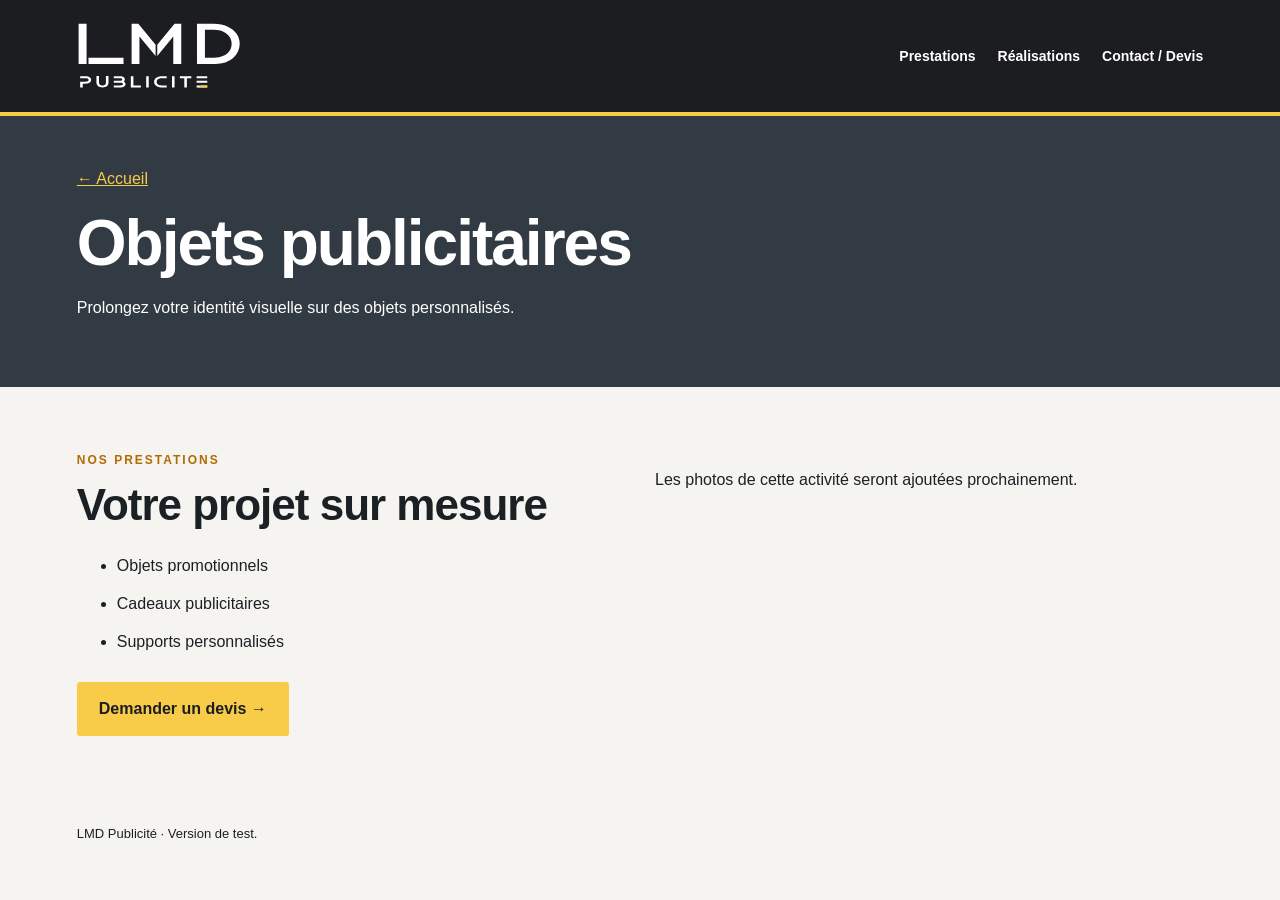
<file: objets.html>
<!doctype html><html lang="fr"><head><meta charset="utf-8"><meta name="viewport" content="width=device-width,initial-scale=1"><meta name="robots" content="noindex"><title>Objets publicitaires | LMD Publicité</title><link rel="stylesheet" href="style.css"></head><body><header><a aria-label="LMD Publicité – accueil" class="logo" href="index.html"><svg aria-label="LMD Publicité" role="img" viewbox="24 73 252 104" xmlns="http://www.w3.org/2000/svg"><path d="M 220.5958 85.0983 L 220.5958 127.9207 L 234.4708 127.9207 L 234.4708 127.9315 C 237.3197 127.9054 239.9618 127.6492 242.3959 127.1627 C 244.7620 126.6896 246.9557 125.9849 248.9760 125.0478 C 250.9826 124.1178 252.7563 123.0267 254.2932 121.7789 C 255.8276 120.5328 257.1420 119.1163 258.2325 117.5332 L 258.2382 117.5354 C 259.3338 115.9398 260.1615 114.2421 260.7202 112.4424 C 261.2857 110.6203 261.5771 108.6953 261.5924 106.6671 L 261.5783 106.6671 L 261.5783 106.5050 L 261.5924 106.5050 C 261.5771 104.4912 261.2857 102.5713 260.7208 100.7492 C 260.1607 98.9421 259.3304 97.2346 258.2325 95.6284 C 257.1480 94.0388 255.8305 92.6073 254.2833 91.3368 C 252.7461 90.0742 250.9668 88.9667 248.9479 88.0149 C 246.9351 87.0655 244.7461 86.3506 242.3818 85.8702 C 239.9426 85.3744 237.3052 85.1133 234.4708 85.0875 L 234.4708 85.0983 L 220.5958 85.0983 Z M 236.8417 137.4267 L 208.3640 137.3740 L 208.3640 75.6201 L 234.4708 75.6201 L 234.4992 75.6312 C 238.3948 75.6601 242.0289 76.0093 245.4001 76.6786 C 248.8354 77.3606 252.0476 78.3785 255.0356 79.7323 C 257.9927 81.0689 260.6380 82.6582 262.9667 84.4968 C 265.2956 86.3359 267.2904 88.4089 268.9452 90.7129 C 270.6083 93.0228 271.8615 95.4887 272.7057 98.1096 C 273.5340 100.6818 273.9626 103.4189 273.9932 106.3213 L 274.0073 106.3434 L 274.0073 106.5050 L 273.9932 106.5271 C 273.9022 115.1345 270.1329 122.9933 263.4007 128.6339 C 256.9847 134.0098 247.9377 137.3573 236.8701 137.4267 L 236.8417 137.4267 Z M 184.1766 78.4377 L 184.1766 137.3947 L 171.9451 137.3969 L 171.9451 95.3600 L 147.3140 125.1161 L 147.3140 108.1207 L 173.8837 75.6201 L 184.1766 75.6201 L 184.1766 78.4377 Z M 107.9005 134.5739 L 107.9005 75.6201 L 118.2016 75.6201 L 144.7634 108.1210 L 144.7634 125.3523 L 119.9466 95.3623 L 119.9466 137.3916 L 107.9005 137.3916 L 107.9005 134.5739 Z M 91.9157 137.3916 L 41.6254 137.3916 L 41.6254 127.9321 L 95.4601 127.9284 L 95.5372 137.3916 L 91.9157 137.3916 Z M 26.4654 134.5739 L 26.4654 75.6201 L 38.6972 75.6201 L 38.6972 137.3916 L 26.4654 137.3916 L 26.4654 134.5739 Z" fill="#FFFFFF"></path><path d="M 209.0707 156.2780 L 224.1448 156.2780 L 224.1448 159.2713 L 207.8252 159.2713 L 207.8252 156.2780 L 209.0707 156.2780 Z M 209.0707 163.3603 L 224.1448 163.3603 L 224.1448 166.3517 L 207.8252 166.3517 L 207.8252 163.3603 L 209.0707 163.3603 Z M 209.0707 170.5734 L 224.1448 170.5734 L 224.1448 173.5645 L 207.8252 173.5645 L 207.8252 170.5734 L 209.0707 170.5734 Z M 83.2397 170.5734 L 90.3379 170.5734 L 90.3379 170.5770 C 91.0621 170.5728 91.7110 170.5096 92.2825 170.3888 L 92.2873 170.3888 C 92.8032 170.2797 93.2409 170.1224 93.5986 169.9180 L 93.6034 169.9180 C 93.9231 169.7363 94.1632 169.5217 94.3220 169.2762 C 94.4830 169.0276 94.5677 168.7371 94.5757 168.4071 L 94.5709 168.4071 L 94.5709 168.3629 L 94.5760 168.3629 C 94.5737 168.0551 94.4943 167.7886 94.3393 167.5664 C 94.1856 167.3455 93.9402 167.1485 93.6051 166.9779 C 93.2187 166.7806 92.7326 166.6298 92.1478 166.5263 C 91.4964 166.4110 90.7345 166.3514 89.8628 166.3480 L 89.8628 166.3517 L 80.5456 166.3517 L 80.5456 163.3603 L 89.6939 163.3603 L 89.6939 163.3640 C 90.3206 163.3623 90.8807 163.3053 91.3720 163.1948 L 91.3771 163.1948 C 91.8303 163.0930 92.2272 162.9416 92.5662 162.7429 C 92.8596 162.5709 93.0810 162.3614 93.2284 162.1168 L 93.2284 162.1131 C 93.3874 161.8495 93.4727 161.5354 93.4835 161.1725 L 93.4787 161.1725 L 93.4787 161.1280 L 93.4838 161.1280 C 93.4815 160.8517 93.4140 160.6070 93.2831 160.3958 C 93.1561 160.1906 92.9594 160.0072 92.6949 159.8473 L 92.6901 159.8473 C 92.3973 159.6699 92.0296 159.5327 91.5897 159.4380 C 91.0905 159.3306 90.5049 159.2733 89.8347 159.2677 L 89.8347 159.2713 L 80.5456 159.2713 L 80.5456 156.2780 L 89.8628 156.2780 L 89.8676 156.2816 C 90.4833 156.2839 91.0698 156.3188 91.6254 156.3857 C 92.1974 156.4546 92.7340 156.5572 93.2338 156.6935 C 93.7545 156.8350 94.2256 157.0048 94.6460 157.2023 C 95.0825 157.4076 95.4760 157.6477 95.8258 157.9201 L 95.8306 157.9238 C 96.0885 158.1264 96.3184 158.3453 96.5183 158.5780 C 96.7175 158.8104 96.8873 159.0573 97.0257 159.3181 C 97.1671 159.5789 97.2717 159.8556 97.3423 160.1464 C 97.4083 160.4191 97.4424 160.7096 97.4446 161.0166 L 97.4497 161.0203 L 97.4497 161.0617 L 97.4446 161.0884 C 97.4203 161.7108 97.3003 162.2667 97.0858 162.7548 C 96.8559 163.2767 96.5137 163.7336 96.0605 164.1243 C 95.9026 164.2603 95.7416 164.3882 95.5774 164.5081 C 96.0075 164.7051 96.4097 164.9316 96.7839 165.1870 C 97.3500 165.5739 97.7814 166.0405 98.0768 166.5861 C 98.3582 167.1052 98.5105 167.6894 98.5334 168.3363 L 98.5385 168.3629 L 98.5385 168.4071 L 98.5334 168.4224 C 98.5161 169.2158 98.3064 169.9316 97.9050 170.5694 C 97.4948 171.2202 96.8987 171.7764 96.1183 172.2379 C 95.3685 172.6806 94.4938 173.0131 93.4971 173.2345 C 92.5498 173.4446 91.4783 173.5540 90.2869 173.5608 L 90.2820 173.5645 L 80.5456 173.5645 L 80.5456 170.5734 L 83.2397 170.5734 Z M 172.6651 173.5645 L 169.9713 173.5645 L 169.9713 156.2780 L 173.9106 156.2780 L 173.9106 173.5645 L 172.6651 173.5645 Z M 132.9942 173.5645 L 130.3004 173.5645 L 130.3004 156.2780 L 134.2397 156.2780 L 134.2397 173.5645 L 132.9942 173.5645 Z M 106.7085 172.5930 L 106.7085 156.2780 L 110.6481 156.2780 L 110.6481 170.5734 L 122.1304 170.5734 L 122.1304 173.5645 L 106.7085 173.5645 L 106.7085 172.5930 Z M 31.5264 164.8505 L 36.8921 164.8505 L 36.8921 164.8542 C 37.6826 164.8474 38.3933 164.7703 39.0214 164.6232 C 39.6028 164.4874 40.1068 164.2884 40.5306 164.0279 C 40.9317 163.7821 41.2302 163.5004 41.4249 163.1837 C 41.6251 162.8580 41.7319 162.4793 41.7455 162.0490 L 41.7410 162.0490 L 41.7410 162.0048 L 41.7458 162.0048 C 41.7328 161.5433 41.6256 161.1428 41.4249 160.8052 C 41.2384 160.4911 40.9626 160.2272 40.5992 160.0146 C 40.1916 159.7759 39.7032 159.5942 39.1351 159.4698 C 38.5254 159.3363 37.8334 159.2685 37.0607 159.2677 L 37.0607 159.2713 L 28.8323 159.2713 L 28.8323 156.2780 L 37.1701 156.2780 L 37.1750 156.2816 C 38.3961 156.2867 39.4974 156.4058 40.4762 156.6357 L 40.4810 156.6357 C 41.5037 156.8766 42.4077 157.2400 43.1906 157.7253 C 43.9985 158.2265 44.6134 158.8371 45.0329 159.5554 C 45.4405 160.2530 45.6548 161.0430 45.6755 161.9254 L 45.6806 161.9407 L 45.6806 161.9852 L 45.6755 161.9966 C 45.6647 162.6304 45.5528 163.2155 45.3407 163.7495 C 45.1182 164.3102 44.7919 164.8153 44.3622 165.2635 C 43.9515 165.6927 43.4642 166.0742 42.9012 166.4073 C 42.3541 166.7313 41.7419 167.0011 41.0666 167.2160 C 40.4113 167.4246 39.7281 167.5811 39.0192 167.6843 C 38.3185 167.7872 37.5800 167.8391 36.8070 167.8405 L 36.8070 167.8442 L 32.7719 167.8442 L 32.7719 173.5645 L 28.8323 173.5645 L 28.8323 164.8505 L 31.5264 164.8505 Z M 188.8985 172.5930 L 188.8985 159.2713 L 182.0809 159.2713 L 182.0809 156.2780 L 199.6546 156.2780 L 199.6546 159.2713 L 192.8370 159.2713 L 192.8370 173.5645 L 188.8985 173.5645 L 188.8985 172.5930 Z M 66.8112 173.0633 C 65.7113 173.3904 64.4791 173.5565 63.1168 173.5608 L 63.1071 173.5608 C 61.7618 173.5568 60.5387 173.3924 59.4405 173.0693 C 58.3092 172.7359 57.3174 172.2410 56.4664 171.5845 L 56.4687 171.5825 C 55.6041 170.9152 54.9524 170.1014 54.5153 169.1436 C 54.0981 168.2291 53.8778 167.1760 53.8557 165.9858 L 53.8506 165.9744 L 53.8506 156.0350 L 57.7902 156.0350 L 57.7902 165.8636 L 57.7851 165.8636 C 57.7922 166.6647 57.9243 167.3708 58.1794 167.9805 C 58.4172 168.5483 58.7648 169.0271 59.2209 169.4151 L 59.2209 169.4191 C 59.6645 169.7967 60.2048 170.0835 60.8400 170.2786 C 61.5127 170.4852 62.2902 170.5915 63.1712 170.5966 C 64.0165 170.5952 64.7657 170.4982 65.4174 170.3052 C 66.0362 170.1201 66.5694 169.8471 67.0153 169.4860 C 67.4603 169.1263 67.8019 168.6659 68.0377 168.1066 C 68.2937 167.5006 68.4269 166.7894 68.4374 165.9744 L 68.4323 165.9744 L 68.4323 156.0350 L 72.3756 156.0350 L 72.3756 165.8415 L 72.3705 165.8528 C 72.3501 167.0609 72.1318 168.1336 71.7171 169.0696 C 71.2834 170.0492 70.6394 170.8761 69.7881 171.5488 L 69.7830 171.5527 C 68.9321 172.2231 67.9411 172.7268 66.8112 173.0633 Z M 159.1072 159.2713 L 154.0477 159.2713 L 154.0477 159.2677 C 153.2373 159.2736 152.4838 159.3425 151.7899 159.4732 C 151.1192 159.5996 150.4993 159.7881 149.9318 160.0373 C 149.3620 160.2870 148.8620 160.5770 148.4331 160.9061 C 148.0045 161.2346 147.6383 161.6074 147.3355 162.0235 C 147.0334 162.4379 146.8035 162.8841 146.6476 163.3606 C 146.4880 163.8473 146.4060 164.3536 146.4038 164.8769 L 146.4089 164.8769 L 146.4089 164.9211 L 146.4038 164.9211 C 146.4060 165.4418 146.4880 165.9466 146.6473 166.4339 C 146.8029 166.9093 147.0345 167.3594 147.3403 167.7835 L 147.3367 167.7852 C 147.6366 168.1988 148.0039 168.5749 148.4379 168.9111 C 148.8662 169.2433 149.3683 169.5381 149.9417 169.7941 C 150.5058 170.0461 151.1237 170.2366 151.7930 170.3653 C 152.4900 170.4991 153.2426 170.5700 154.0477 170.5770 L 154.0477 170.5734 L 161.8013 170.5734 L 161.8013 173.5645 L 154.0477 173.5645 L 154.0429 173.5608 C 152.9175 173.5540 151.8554 173.4568 150.8607 173.2702 C 149.8445 173.0800 148.8997 172.7980 148.0303 172.4266 L 148.0255 172.4266 C 147.1555 172.0545 146.3769 171.6128 145.6911 171.1015 C 144.9998 170.5864 144.4071 170.0044 143.9150 169.3573 C 143.4231 168.7101 143.0501 168.0159 142.7978 167.2764 C 142.5515 166.5538 142.4234 165.7854 142.4149 164.9729 L 142.4098 164.9653 L 142.4098 164.9211 L 142.4149 164.9134 C 142.4234 164.1019 142.5512 163.3325 142.7978 162.6083 C 143.0484 161.8727 143.4214 161.1768 143.9150 160.5234 C 144.4093 159.8686 145.0003 159.2830 145.6863 158.7676 C 146.3686 158.2548 147.1473 157.8089 148.0207 157.4317 L 148.0255 157.4317 C 148.9025 157.0529 149.8462 156.7675 150.8533 156.5767 C 151.8471 156.3882 152.9101 156.2896 154.0380 156.2816 L 154.0477 156.2780 L 161.8013 156.2780 L 161.8013 159.2713 L 159.1072 159.2713 Z" fill="#FFFFFF"></path><path d="M 224.1448 165.7961 L 224.1448 165.8321 L 224.1448 166.3517 L 223.1736 166.3517 L 223.0985 166.3517 L 224.1448 165.7961 Z M 215.1496 170.5734 L 215.2840 170.5734 L 224.1448 170.5734 L 224.1448 173.5645 L 209.6940 173.5645 L 209.5174 173.5645 L 215.1496 170.5734 Z" fill="#F8CC49"></path></svg></a><nav><a href="index.html#prestations">Prestations</a><a href="realisations.html">Réalisations</a><a href="contact.html">Contact / Devis</a></nav></header><main><div class="subhero"><a href="index.html">← Accueil</a><h1>Objets publicitaires</h1><p>Prolongez votre identité visuelle sur des objets personnalisés.</p></div><section class="detail"><div><div class="eyebrow">Nos prestations</div><h2>Votre projet sur mesure</h2><ul><li>Objets promotionnels</li><li>Cadeaux publicitaires</li><li>Supports personnalisés</li></ul><a class="btn" href="contact.html?prestation=objets">Demander un devis →</a></div><div class="gallery" style="grid-template-columns:1fr"><div class="card"><b>Portfolio en préparation</b><p>Découvrez également nos actualités sur Facebook.</p><a href="https://www.facebook.com/LMDPUBLICITE/">Voir la page Facebook →</a></div></div></section></main><footer>LMD Publicité · Version de test.</footer><script src="galerie.js"></script></body></html>
</file>
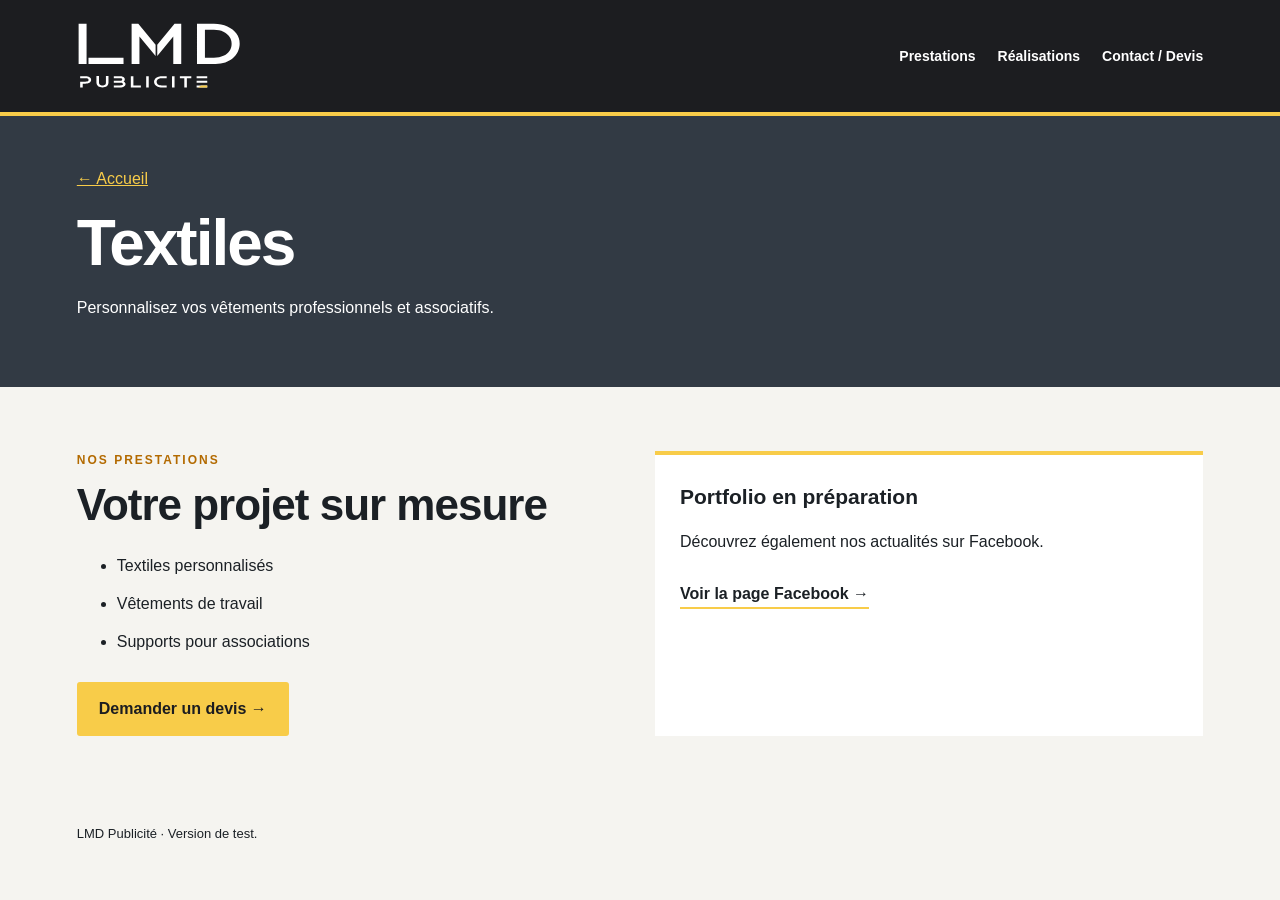
<file: textiles.html>
<!doctype html><html lang="fr"><head><meta charset="utf-8"><meta name="viewport" content="width=device-width,initial-scale=1"><meta name="robots" content="noindex"><title>Textiles | LMD Publicité</title><link rel="stylesheet" href="style.css"></head><body><header><a aria-label="LMD Publicité – accueil" class="logo" href="index.html"><svg aria-label="LMD Publicité" role="img" viewbox="24 73 252 104" xmlns="http://www.w3.org/2000/svg"><path d="M 220.5958 85.0983 L 220.5958 127.9207 L 234.4708 127.9207 L 234.4708 127.9315 C 237.3197 127.9054 239.9618 127.6492 242.3959 127.1627 C 244.7620 126.6896 246.9557 125.9849 248.9760 125.0478 C 250.9826 124.1178 252.7563 123.0267 254.2932 121.7789 C 255.8276 120.5328 257.1420 119.1163 258.2325 117.5332 L 258.2382 117.5354 C 259.3338 115.9398 260.1615 114.2421 260.7202 112.4424 C 261.2857 110.6203 261.5771 108.6953 261.5924 106.6671 L 261.5783 106.6671 L 261.5783 106.5050 L 261.5924 106.5050 C 261.5771 104.4912 261.2857 102.5713 260.7208 100.7492 C 260.1607 98.9421 259.3304 97.2346 258.2325 95.6284 C 257.1480 94.0388 255.8305 92.6073 254.2833 91.3368 C 252.7461 90.0742 250.9668 88.9667 248.9479 88.0149 C 246.9351 87.0655 244.7461 86.3506 242.3818 85.8702 C 239.9426 85.3744 237.3052 85.1133 234.4708 85.0875 L 234.4708 85.0983 L 220.5958 85.0983 Z M 236.8417 137.4267 L 208.3640 137.3740 L 208.3640 75.6201 L 234.4708 75.6201 L 234.4992 75.6312 C 238.3948 75.6601 242.0289 76.0093 245.4001 76.6786 C 248.8354 77.3606 252.0476 78.3785 255.0356 79.7323 C 257.9927 81.0689 260.6380 82.6582 262.9667 84.4968 C 265.2956 86.3359 267.2904 88.4089 268.9452 90.7129 C 270.6083 93.0228 271.8615 95.4887 272.7057 98.1096 C 273.5340 100.6818 273.9626 103.4189 273.9932 106.3213 L 274.0073 106.3434 L 274.0073 106.5050 L 273.9932 106.5271 C 273.9022 115.1345 270.1329 122.9933 263.4007 128.6339 C 256.9847 134.0098 247.9377 137.3573 236.8701 137.4267 L 236.8417 137.4267 Z M 184.1766 78.4377 L 184.1766 137.3947 L 171.9451 137.3969 L 171.9451 95.3600 L 147.3140 125.1161 L 147.3140 108.1207 L 173.8837 75.6201 L 184.1766 75.6201 L 184.1766 78.4377 Z M 107.9005 134.5739 L 107.9005 75.6201 L 118.2016 75.6201 L 144.7634 108.1210 L 144.7634 125.3523 L 119.9466 95.3623 L 119.9466 137.3916 L 107.9005 137.3916 L 107.9005 134.5739 Z M 91.9157 137.3916 L 41.6254 137.3916 L 41.6254 127.9321 L 95.4601 127.9284 L 95.5372 137.3916 L 91.9157 137.3916 Z M 26.4654 134.5739 L 26.4654 75.6201 L 38.6972 75.6201 L 38.6972 137.3916 L 26.4654 137.3916 L 26.4654 134.5739 Z" fill="#FFFFFF"></path><path d="M 209.0707 156.2780 L 224.1448 156.2780 L 224.1448 159.2713 L 207.8252 159.2713 L 207.8252 156.2780 L 209.0707 156.2780 Z M 209.0707 163.3603 L 224.1448 163.3603 L 224.1448 166.3517 L 207.8252 166.3517 L 207.8252 163.3603 L 209.0707 163.3603 Z M 209.0707 170.5734 L 224.1448 170.5734 L 224.1448 173.5645 L 207.8252 173.5645 L 207.8252 170.5734 L 209.0707 170.5734 Z M 83.2397 170.5734 L 90.3379 170.5734 L 90.3379 170.5770 C 91.0621 170.5728 91.7110 170.5096 92.2825 170.3888 L 92.2873 170.3888 C 92.8032 170.2797 93.2409 170.1224 93.5986 169.9180 L 93.6034 169.9180 C 93.9231 169.7363 94.1632 169.5217 94.3220 169.2762 C 94.4830 169.0276 94.5677 168.7371 94.5757 168.4071 L 94.5709 168.4071 L 94.5709 168.3629 L 94.5760 168.3629 C 94.5737 168.0551 94.4943 167.7886 94.3393 167.5664 C 94.1856 167.3455 93.9402 167.1485 93.6051 166.9779 C 93.2187 166.7806 92.7326 166.6298 92.1478 166.5263 C 91.4964 166.4110 90.7345 166.3514 89.8628 166.3480 L 89.8628 166.3517 L 80.5456 166.3517 L 80.5456 163.3603 L 89.6939 163.3603 L 89.6939 163.3640 C 90.3206 163.3623 90.8807 163.3053 91.3720 163.1948 L 91.3771 163.1948 C 91.8303 163.0930 92.2272 162.9416 92.5662 162.7429 C 92.8596 162.5709 93.0810 162.3614 93.2284 162.1168 L 93.2284 162.1131 C 93.3874 161.8495 93.4727 161.5354 93.4835 161.1725 L 93.4787 161.1725 L 93.4787 161.1280 L 93.4838 161.1280 C 93.4815 160.8517 93.4140 160.6070 93.2831 160.3958 C 93.1561 160.1906 92.9594 160.0072 92.6949 159.8473 L 92.6901 159.8473 C 92.3973 159.6699 92.0296 159.5327 91.5897 159.4380 C 91.0905 159.3306 90.5049 159.2733 89.8347 159.2677 L 89.8347 159.2713 L 80.5456 159.2713 L 80.5456 156.2780 L 89.8628 156.2780 L 89.8676 156.2816 C 90.4833 156.2839 91.0698 156.3188 91.6254 156.3857 C 92.1974 156.4546 92.7340 156.5572 93.2338 156.6935 C 93.7545 156.8350 94.2256 157.0048 94.6460 157.2023 C 95.0825 157.4076 95.4760 157.6477 95.8258 157.9201 L 95.8306 157.9238 C 96.0885 158.1264 96.3184 158.3453 96.5183 158.5780 C 96.7175 158.8104 96.8873 159.0573 97.0257 159.3181 C 97.1671 159.5789 97.2717 159.8556 97.3423 160.1464 C 97.4083 160.4191 97.4424 160.7096 97.4446 161.0166 L 97.4497 161.0203 L 97.4497 161.0617 L 97.4446 161.0884 C 97.4203 161.7108 97.3003 162.2667 97.0858 162.7548 C 96.8559 163.2767 96.5137 163.7336 96.0605 164.1243 C 95.9026 164.2603 95.7416 164.3882 95.5774 164.5081 C 96.0075 164.7051 96.4097 164.9316 96.7839 165.1870 C 97.3500 165.5739 97.7814 166.0405 98.0768 166.5861 C 98.3582 167.1052 98.5105 167.6894 98.5334 168.3363 L 98.5385 168.3629 L 98.5385 168.4071 L 98.5334 168.4224 C 98.5161 169.2158 98.3064 169.9316 97.9050 170.5694 C 97.4948 171.2202 96.8987 171.7764 96.1183 172.2379 C 95.3685 172.6806 94.4938 173.0131 93.4971 173.2345 C 92.5498 173.4446 91.4783 173.5540 90.2869 173.5608 L 90.2820 173.5645 L 80.5456 173.5645 L 80.5456 170.5734 L 83.2397 170.5734 Z M 172.6651 173.5645 L 169.9713 173.5645 L 169.9713 156.2780 L 173.9106 156.2780 L 173.9106 173.5645 L 172.6651 173.5645 Z M 132.9942 173.5645 L 130.3004 173.5645 L 130.3004 156.2780 L 134.2397 156.2780 L 134.2397 173.5645 L 132.9942 173.5645 Z M 106.7085 172.5930 L 106.7085 156.2780 L 110.6481 156.2780 L 110.6481 170.5734 L 122.1304 170.5734 L 122.1304 173.5645 L 106.7085 173.5645 L 106.7085 172.5930 Z M 31.5264 164.8505 L 36.8921 164.8505 L 36.8921 164.8542 C 37.6826 164.8474 38.3933 164.7703 39.0214 164.6232 C 39.6028 164.4874 40.1068 164.2884 40.5306 164.0279 C 40.9317 163.7821 41.2302 163.5004 41.4249 163.1837 C 41.6251 162.8580 41.7319 162.4793 41.7455 162.0490 L 41.7410 162.0490 L 41.7410 162.0048 L 41.7458 162.0048 C 41.7328 161.5433 41.6256 161.1428 41.4249 160.8052 C 41.2384 160.4911 40.9626 160.2272 40.5992 160.0146 C 40.1916 159.7759 39.7032 159.5942 39.1351 159.4698 C 38.5254 159.3363 37.8334 159.2685 37.0607 159.2677 L 37.0607 159.2713 L 28.8323 159.2713 L 28.8323 156.2780 L 37.1701 156.2780 L 37.1750 156.2816 C 38.3961 156.2867 39.4974 156.4058 40.4762 156.6357 L 40.4810 156.6357 C 41.5037 156.8766 42.4077 157.2400 43.1906 157.7253 C 43.9985 158.2265 44.6134 158.8371 45.0329 159.5554 C 45.4405 160.2530 45.6548 161.0430 45.6755 161.9254 L 45.6806 161.9407 L 45.6806 161.9852 L 45.6755 161.9966 C 45.6647 162.6304 45.5528 163.2155 45.3407 163.7495 C 45.1182 164.3102 44.7919 164.8153 44.3622 165.2635 C 43.9515 165.6927 43.4642 166.0742 42.9012 166.4073 C 42.3541 166.7313 41.7419 167.0011 41.0666 167.2160 C 40.4113 167.4246 39.7281 167.5811 39.0192 167.6843 C 38.3185 167.7872 37.5800 167.8391 36.8070 167.8405 L 36.8070 167.8442 L 32.7719 167.8442 L 32.7719 173.5645 L 28.8323 173.5645 L 28.8323 164.8505 L 31.5264 164.8505 Z M 188.8985 172.5930 L 188.8985 159.2713 L 182.0809 159.2713 L 182.0809 156.2780 L 199.6546 156.2780 L 199.6546 159.2713 L 192.8370 159.2713 L 192.8370 173.5645 L 188.8985 173.5645 L 188.8985 172.5930 Z M 66.8112 173.0633 C 65.7113 173.3904 64.4791 173.5565 63.1168 173.5608 L 63.1071 173.5608 C 61.7618 173.5568 60.5387 173.3924 59.4405 173.0693 C 58.3092 172.7359 57.3174 172.2410 56.4664 171.5845 L 56.4687 171.5825 C 55.6041 170.9152 54.9524 170.1014 54.5153 169.1436 C 54.0981 168.2291 53.8778 167.1760 53.8557 165.9858 L 53.8506 165.9744 L 53.8506 156.0350 L 57.7902 156.0350 L 57.7902 165.8636 L 57.7851 165.8636 C 57.7922 166.6647 57.9243 167.3708 58.1794 167.9805 C 58.4172 168.5483 58.7648 169.0271 59.2209 169.4151 L 59.2209 169.4191 C 59.6645 169.7967 60.2048 170.0835 60.8400 170.2786 C 61.5127 170.4852 62.2902 170.5915 63.1712 170.5966 C 64.0165 170.5952 64.7657 170.4982 65.4174 170.3052 C 66.0362 170.1201 66.5694 169.8471 67.0153 169.4860 C 67.4603 169.1263 67.8019 168.6659 68.0377 168.1066 C 68.2937 167.5006 68.4269 166.7894 68.4374 165.9744 L 68.4323 165.9744 L 68.4323 156.0350 L 72.3756 156.0350 L 72.3756 165.8415 L 72.3705 165.8528 C 72.3501 167.0609 72.1318 168.1336 71.7171 169.0696 C 71.2834 170.0492 70.6394 170.8761 69.7881 171.5488 L 69.7830 171.5527 C 68.9321 172.2231 67.9411 172.7268 66.8112 173.0633 Z M 159.1072 159.2713 L 154.0477 159.2713 L 154.0477 159.2677 C 153.2373 159.2736 152.4838 159.3425 151.7899 159.4732 C 151.1192 159.5996 150.4993 159.7881 149.9318 160.0373 C 149.3620 160.2870 148.8620 160.5770 148.4331 160.9061 C 148.0045 161.2346 147.6383 161.6074 147.3355 162.0235 C 147.0334 162.4379 146.8035 162.8841 146.6476 163.3606 C 146.4880 163.8473 146.4060 164.3536 146.4038 164.8769 L 146.4089 164.8769 L 146.4089 164.9211 L 146.4038 164.9211 C 146.4060 165.4418 146.4880 165.9466 146.6473 166.4339 C 146.8029 166.9093 147.0345 167.3594 147.3403 167.7835 L 147.3367 167.7852 C 147.6366 168.1988 148.0039 168.5749 148.4379 168.9111 C 148.8662 169.2433 149.3683 169.5381 149.9417 169.7941 C 150.5058 170.0461 151.1237 170.2366 151.7930 170.3653 C 152.4900 170.4991 153.2426 170.5700 154.0477 170.5770 L 154.0477 170.5734 L 161.8013 170.5734 L 161.8013 173.5645 L 154.0477 173.5645 L 154.0429 173.5608 C 152.9175 173.5540 151.8554 173.4568 150.8607 173.2702 C 149.8445 173.0800 148.8997 172.7980 148.0303 172.4266 L 148.0255 172.4266 C 147.1555 172.0545 146.3769 171.6128 145.6911 171.1015 C 144.9998 170.5864 144.4071 170.0044 143.9150 169.3573 C 143.4231 168.7101 143.0501 168.0159 142.7978 167.2764 C 142.5515 166.5538 142.4234 165.7854 142.4149 164.9729 L 142.4098 164.9653 L 142.4098 164.9211 L 142.4149 164.9134 C 142.4234 164.1019 142.5512 163.3325 142.7978 162.6083 C 143.0484 161.8727 143.4214 161.1768 143.9150 160.5234 C 144.4093 159.8686 145.0003 159.2830 145.6863 158.7676 C 146.3686 158.2548 147.1473 157.8089 148.0207 157.4317 L 148.0255 157.4317 C 148.9025 157.0529 149.8462 156.7675 150.8533 156.5767 C 151.8471 156.3882 152.9101 156.2896 154.0380 156.2816 L 154.0477 156.2780 L 161.8013 156.2780 L 161.8013 159.2713 L 159.1072 159.2713 Z" fill="#FFFFFF"></path><path d="M 224.1448 165.7961 L 224.1448 165.8321 L 224.1448 166.3517 L 223.1736 166.3517 L 223.0985 166.3517 L 224.1448 165.7961 Z M 215.1496 170.5734 L 215.2840 170.5734 L 224.1448 170.5734 L 224.1448 173.5645 L 209.6940 173.5645 L 209.5174 173.5645 L 215.1496 170.5734 Z" fill="#F8CC49"></path></svg></a><nav><a href="index.html#prestations">Prestations</a><a href="realisations.html">Réalisations</a><a href="contact.html">Contact / Devis</a></nav></header><main><div class="subhero"><a href="index.html">← Accueil</a><h1>Textiles</h1><p>Personnalisez vos vêtements professionnels et associatifs.</p></div><section class="detail"><div><div class="eyebrow">Nos prestations</div><h2>Votre projet sur mesure</h2><ul><li>Textiles personnalisés</li><li>Vêtements de travail</li><li>Supports pour associations</li></ul><a class="btn" href="contact.html?prestation=textiles">Demander un devis →</a></div><div class="gallery" style="grid-template-columns:1fr"><div class="card"><b>Portfolio en préparation</b><p>Découvrez également nos actualités sur Facebook.</p><a href="https://www.facebook.com/LMDPUBLICITE/">Voir la page Facebook →</a></div></div></section></main><footer>LMD Publicité · Version de test.</footer></body></html>
</file>
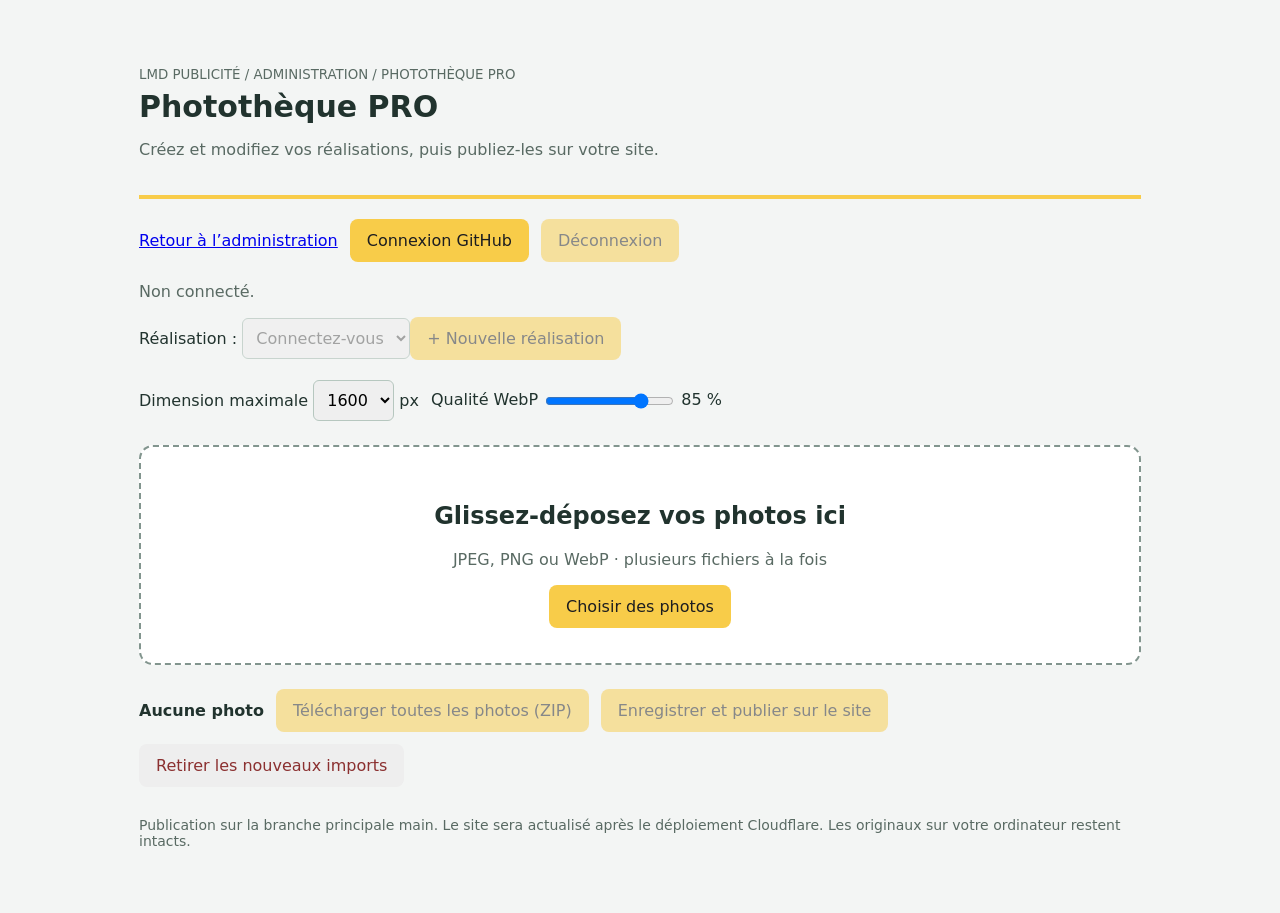
<file: admin/phototheque-pro-metiers.html>
<!doctype html><html lang="fr"><meta charset="utf-8"><meta name="robots" content="noindex,nofollow"><meta name="viewport" content="width=device-width,initial-scale=1"><title>LMD Publicité – Photothèque PRO</title><style>
*{box-sizing:border-box}body{margin:0;background:#f3f5f4;color:#21332e;font:16px system-ui,sans-serif}main{max-width:1050px;margin:40px auto;padding:24px}header{border-bottom:1px solid #ccd5d0;padding-bottom:20px}h1{font-size:30px;margin:6px 0}small,p{color:#596a63}button,.pick{background:#F8CC49;color:#1C1D20;border:0;border-radius:8px;padding:12px 17px;font:inherit;cursor:pointer;text-decoration:none;display:inline-block}button:disabled{opacity:.5;cursor:default}.drop{margin:24px 0;border:2px dashed #82958e;border-radius:14px;background:white;text-align:center;padding:35px}.drop.over{background:#dceee5;border-color:#24574c}.toolbar{display:flex;align-items:center;gap:12px;flex-wrap:wrap;margin:20px 0}.grid{display:grid;grid-template-columns:repeat(auto-fill,minmax(230px,1fr));gap:16px}.card{background:white;border:1px solid #d5ded8;border-radius:10px;overflow:hidden}.card img{width:100%;height:170px;object-fit:contain;background:#e8edeb}.info{padding:14px;overflow-wrap:anywhere}.info p{margin:8px 0}.info button{font-size:13px;padding:8px;margin:6px 4px 0 0}.remove{background:#eee;color:#8b3030}.good{color:#176442}.error{color:#a12727}input[type=range]{vertical-align:middle}footer{margin-top:30px;color:#596a63;font-size:14px}input[type=text],select{font:inherit;padding:9px;border:1px solid #b6c7bf;border-radius:6px;max-width:100%}.fields{display:grid;gap:12px;background:white;padding:18px;border-radius:10px;margin-top:16px}.fields label{display:grid;gap:6px}.service-photo-option{display:flex!important;align-items:flex-start;gap:10px!important;background:#fff8df!important;border:1px solid #f0d477;border-radius:8px;padding:12px!important}.service-photo-option input{width:18px;height:18px;margin-top:2px}.service-photo-option span{display:block}.service-photo-option small{display:block;margin-top:3px}.card.main-photo{border:2px solid #24574c}.card img{display:block}.info .tag{font-weight:bold;color:#24574c}.drop[aria-disabled=true]{opacity:.5}header{border-bottom:4px solid #F8CC49} .catalog{margin:20px 0}.catalog button{width:100%;text-align:left;background:white;color:#1C1D20;border:1px solid #d5ded8}.catalog img{width:100%;height:130px;object-fit:cover;background:#e8edeb;border-radius:5px}.catalog strong{display:block;margin:8px 0}.catalog small{display:block}.danger{background:#a12727;color:white} [hidden]{display:none!important}</style><main><header><small>LMD PUBLICITÉ / ADMINISTRATION / PHOTOTHÈQUE PRO</small><h1>Photothèque PRO</h1><p>Créez et modifiez vos réalisations, puis publiez-les sur votre site.</p></header><div class="toolbar"><a href="/admin/">Retour à l’administration</a><button id="login">Connexion GitHub</button><button id="logout" disabled>Déconnexion</button></div><p id="connection" role="status">Non connecté.</p><label>Réalisation : <select id="subject" disabled><option>Connectez-vous</option></select></label><button id="new" disabled>+ Nouvelle réalisation</button><section id="catalog" hidden><h2>Vos réalisations</h2><label>Filtrer par activité <select id="filter"><option value="">Toutes les activités</option></select></label><div class="grid catalog" id="catalogGrid"></div></section><section id="editor" hidden><div class="toolbar"><button id="back">← Retour aux réalisations</button><button id="delete" class="danger">Supprimer la réalisation</button></div><div class="fields"><label>Titre <input id="title" type="text" maxlength="250"></label><label>Activité <select id="category"><option value="">Choisir une activité</option><option value="enseignes">Enseignes et totems</option><option value="vehicules">Marquage de véhicules</option><option value="signaletique">Signalétique et adhésifs</option><option value="textiles">Textiles</option><option value="imprimerie">Imprimerie</option><option value="objets">Objets publicitaires</option></select></label><label class="service-photo-option"><input id="servicePhoto" type="checkbox"><span><strong>Utiliser la photo principale pour « Nos métiers »</strong><small>La photo de cette réalisation remplacera l’image de la carte correspondant à son activité sur la page d’accueil.</small></span></label></div><p>La première photo est la photo principale. Utilisez les flèches pour modifier l’ordre ou le bouton « Principale ».</p><div class="grid" id="existing"></div><button id="cancel" class="remove">Annuler les modifications</button></section><div class="toolbar"><label>Dimension maximale <select id="dim"><option>1600</option><option>1920</option><option>1200</option></select> px</label><label>Qualité WebP <input id="quality" type="range" min="50" max="95" value="85"> <output id="q">85</output> %</label></div><div class="drop" id="drop"><h2>Glissez-déposez vos photos ici</h2><p>JPEG, PNG ou WebP · plusieurs fichiers à la fois</p><label class="pick" for="files">Choisir des photos</label><input id="files" type="file" accept="image/jpeg,image/png,image/webp" multiple hidden></div><div id="status" role="status" aria-live="polite"></div><div class="toolbar"><strong id="totals">Aucune photo</strong><button id="all" disabled>Télécharger toutes les photos (ZIP)</button><button id="save" disabled>Enregistrer et publier sur le site</button><button id="clear" class="remove">Retirer les nouveaux imports</button></div><div class="grid" id="grid" hidden></div><footer>Publication sur la branche principale main. Le site sera actualisé après le déploiement Cloudflare. Les originaux sur votre ordinateur restent intacts.</footer></main><script>
const $=id=>document.getElementById(id),items=[];let busy=false;const fmt=n=>n>=1e6?(n/1e6).toFixed(2)+' Mo':Math.round(n/1000)+' Ko';$('quality').oninput=()=> $('q').value=$('quality').value;
function render(){let a=0,b=0;$('catalog').hidden=selected!==null||!source;for(const x of items){a+=x.original;b+=x.blob.size;if(!draft.includes(x))draft.push(x)}$('totals').textContent=items.length?items.length+' nouvel(s) import(s) · '+fmt(a)+' → '+fmt(b):'Aucun nouvel import';$('all').disabled=!items.length||busy;$('clear').disabled=busy||!items.length;showExisting();syncSave()}
function download(blob,name){const url=URL.createObjectURL(blob),a=document.createElement('a');a.href=url;a.download=name;document.body.append(a);a.click();a.remove();setTimeout(()=>URL.revokeObjectURL(url),30000)}
async function add(files){if(busy||!source||selected===null){$('status').textContent='Sélectionnez ou créez une réalisation avant de déposer des photos.';return;}busy=true;render();let errors=[];const max=Number($('dim').value),quality=Number($('quality').value)/100;for(const f of files){$('status').textContent='Traitement : '+f.name;try{if(!/image\/(jpeg|png|webp)/.test(f.type))throw Error('format non pris en charge');const url=URL.createObjectURL(f);let img=new Image();try{img.src=url;await img.decode();const ratio=Math.min(1,max/Math.max(img.naturalWidth,img.naturalHeight)),w=Math.max(1,Math.round(img.naturalWidth*ratio)),h=Math.max(1,Math.round(img.naturalHeight*ratio));const canvas=document.createElement('canvas');canvas.width=w;canvas.height=h;canvas.getContext('2d').drawImage(img,0,0,w,h);let blob=await new Promise(r=>canvas.toBlob(r,'image/webp',quality));if(!blob||blob.type!=='image/webp')throw Error('conversion WebP indisponible');let stem=f.name.replace(/\.[^.]+$/,'').replace(/[^\p{L}\p{N}_.-]+/gu,'-')||'photo',name=stem+'.webp',i=2;while(items.some(x=>x.name===name))name=stem+'-'+i+++'.webp';items.push({name,blob,original:f.size,w,h,url:URL.createObjectURL(blob)});render()}finally{URL.revokeObjectURL(url)}}catch(e){errors.push(f.name+' : '+e.message)}}busy=false;$('status').textContent=errors.length?errors.join(' | '):'Optimisation terminée.';render()}
$('files').onchange=e=>{add([...e.target.files]);e.target.value=''};for(const evt of ['dragenter','dragover'])$('drop').addEventListener(evt,e=>{e.preventDefault();$('drop').classList.add('over')});$('drop').ondragleave=()=> $('drop').classList.remove('over');$('drop').ondrop=e=>{e.preventDefault();$('drop').classList.remove('over');add([...e.dataTransfer.files])};window.addEventListener('dragover',e=>e.preventDefault());window.addEventListener('drop',e=>e.preventDefault());$('clear').onclick=()=>{if(busy)return;draft=draft.filter(x=>typeof x==='string');for(const x of items)URL.revokeObjectURL(x.url);items.length=0;$('status').textContent='';render()};
// ZIP sans compression supplémentaire : les WebP sont déjà compressés.
const table=Uint32Array.from({length:256},(_,i)=>{for(let j=0;j<8;j++)i=i&1?0xedb88320^(i>>>1):i>>>1;return i>>>0});function crc(a){let c=0xffffffff;for(const x of a)c=table[(c^x)&255]^(c>>>8);return (c^0xffffffff)>>>0}function hdr(n){const a=new Uint8Array(n),v=new DataView(a.buffer);return {a,s:(p,x)=>v.setUint16(p,x,true),l:(p,x)=>v.setUint32(p,x,true)}}$('all').onclick=async()=>{if(busy)return;busy=true;render();try{let parts=[],central=[],offset=0,cs=0;for(const x of items){const data=new Uint8Array(await x.blob.arrayBuffer()),name=new TextEncoder().encode(x.name),c=crc(data),h=hdr(30),d=hdr(46);h.l(0,0x04034b50);h.s(4,20);h.s(6,2048);h.s(12,33);h.l(14,c);h.l(18,data.length);h.l(22,data.length);h.s(26,name.length);d.l(0,0x02014b50);d.s(4,20);d.s(6,20);d.s(8,2048);d.s(14,33);d.l(16,c);d.l(20,data.length);d.l(24,data.length);d.s(28,name.length);d.l(42,offset);parts.push(h.a,name,data);central.push(d.a,name);offset+=30+name.length+data.length;cs+=46+name.length}const end=hdr(22);end.l(0,0x06054b50);end.s(8,items.length);end.s(10,items.length);end.l(12,cs);end.l(16,offset);download(new Blob([...parts,...central,end.a],{type:'application/zip'}),'photos-optimisees.zip')}catch(e){$('status').textContent='Erreur ZIP : '+e.message}finally{busy=false;render()}};

let token=null,popup=null,source=null,serviceContent=null,head=null,tree=null,branchExists=false;const branch='main',repo='https://api.github.com/repos/Martial27730/lmd-publicite';
let selected=null,draft=[],baseline='',previewCache=new Map();
function state(){return JSON.stringify([$ ('title').value,$('category').value,$('servicePhoto').checked,draft.map(x=>typeof x==='string'?x:x.url)])}
function dirty(){return selected!==null&&state()!==baseline}
function syncSave(){const active=!!source&&selected!==null;$('save').disabled=busy||!active||!dirty()||!$('title').value.trim()||!$('category').value||!draft.length;$('new').disabled=busy||!source;$('subject').disabled=busy||!source;$('logout').disabled=busy||!token;$('title').disabled=busy;$('category').disabled=busy;$('cancel').disabled=busy;$('back').disabled=busy;$('delete').disabled=busy||!active||selected==='new';$('filter').disabled=busy;$('files').disabled=busy||!active;$('drop').setAttribute('aria-disabled',String(busy||!active));$('drop').hidden=selected===null;}
$('title').oninput=syncSave;$('category').onchange=syncSave;$('servicePhoto').onchange=syncSave;
window.addEventListener('beforeunload',e=>{if(dirty()||busy){e.preventDefault();e.returnValue=''}});

async function api(path,method='GET',body){const r=await fetch(repo+path,{method,credentials:'omit',cache:'no-store',headers:{Authorization:'Bearer '+token,Accept:'application/vnd.github+json','Content-Type':'application/json'},...(body?{body:JSON.stringify(body)}:{})});if(!r.ok){const e=new Error('GitHub : HTTP '+r.status);e.status=r.status;throw e}return r.json()}
function clearItems(){for(const x of items)URL.revokeObjectURL(x.url);items.length=0;draft=[]}
function openSubject(idx){clearItems();selected=idx;$('editor').hidden=idx===null;$('catalog').hidden=idx!==null||!source;const x=idx==='new'?{}:source?.photos[idx]||{};$('title').value=x.title||'';$('category').value=x.category||'';$('servicePhoto').checked=false;draft=[x.image,...(Array.isArray(x.additional_images)?x.additional_images:[])].filter(p=>typeof p==='string'&&p.trim());baseline=state();$('subject').value=idx===null||idx==='new'?'':String(idx);render()}
function switchAllowed(){return !busy&&(!dirty()||confirm('Abandonner les modifications non enregistrées ?'))}
$('subject').onchange=()=>{const v=$('subject').value;if(!switchAllowed()){$('subject').value=selected===null||selected==='new'?'':String(selected);return}openSubject(v===''?null:Number(v))};
$('back').onclick=()=>{if(switchAllowed())openSubject(null)};for(const opt of $('category').options){if(opt.value)$('filter').add(new Option(opt.text,opt.value))}function showCatalog(){const g=$('catalogGrid');g.replaceChildren();if(!source)return;source.photos.forEach((x,i)=>{if($('filter').value&&x.category!==$('filter').value)return;const b=document.createElement('button'),im=document.createElement('img'),t=document.createElement('strong'),m=document.createElement('small');b.type='button';b.disabled=busy;im.alt='';t.textContent=x.title||'Sans titre';m.textContent=([x.image,...(Array.isArray(x.additional_images)?x.additional_images:[])].filter(p=>typeof p==='string'&&p.trim()).length)+' photo(s)';b.append(im,t,m);g.append(b);if(typeof x.image==='string'&&x.image)preview(im,x.image);b.onclick=()=>{if(switchAllowed())openSubject(i)}})}$('filter').onchange=showCatalog;$('new').onclick=()=>{if(switchAllowed())openSubject('new')};$('cancel').onclick=()=>{if(switchAllowed())openSubject(selected==='new'?null:selected)};
async function preview(im,path){if(path.startsWith('https://')){im.referrerPolicy='no-referrer';im.src=path;return}if(!path.startsWith('/images/'))return;const key=head+':'+path;try{if(!previewCache.has(key)){const ref=head,auth=token;previewCache.set(key,(async()=>{const r=await fetch(repo+'/contents'+path.split('/').map(encodeURIComponent).join('/')+'?ref='+encodeURIComponent(ref),{credentials:'omit',headers:{Authorization:'Bearer '+auth,Accept:'application/vnd.github.raw+json'}});if(!r.ok)throw Error('Aperçu indisponible');return URL.createObjectURL(await r.blob())})())}const url=await previewCache.get(key);if(im.isConnected)im.src=url}catch{previewCache.delete(key);if(im.isConnected)im.src=path}}
function showExisting(){const g=$('existing');g.replaceChildren();if(selected===null)return;draft.forEach((p,i)=>{const c=document.createElement('article');c.className='card'+(i===0?' main-photo':'');const im=document.createElement('img');im.alt='Photo '+(i+1);const info=document.createElement('div');info.className='info';const title=document.createElement('div');title.className='tag';title.textContent=i===0?'Photo principale':'Photo '+(i+1);const desc=document.createElement('p');desc.textContent=typeof p==='string'?p.split('/').pop().split('?')[0]:p.name+' · '+fmt(p.blob.size);info.append(title,desc);function btn(label,fn,disabled=false){const b=document.createElement('button');b.textContent=label;b.disabled=busy||disabled;b.onclick=fn;info.append(b)}function move(to){if(busy)return;draft.splice(i,1);draft.splice(to,0,p);render()}btn('Principale',()=>move(0),i===0);btn('←',()=>move(i-1),i===0);btn('→',()=>move(i+1),i===draft.length-1);btn('Supprimer',()=>{if(busy)return;draft.splice(i,1);if(typeof p!=='string'){items.splice(items.indexOf(p),1);URL.revokeObjectURL(p.url)}render()});c.append(im,info);g.append(c);if(typeof p==='string')preview(im,p);else im.src=p.url})}
async function load(){const ref=await api('/git/ref/heads/main');branchExists=true;head=ref.object.sha;tree=(await api('/git/commits/'+head)).tree.sha;const file=await api('/contents/contenu/galerie.json?ref='+head);source=JSON.parse(new TextDecoder().decode(Uint8Array.from(atob(file.content.replace(/\s/g,'')),c=>c.charCodeAt(0))));if(!Array.isArray(source.photos))throw Error('Galerie incompatible');const accueilFile=await api('/contents/contenu/accueil.json?ref='+head);serviceContent=JSON.parse(new TextDecoder().decode(Uint8Array.from(atob(accueilFile.content.replace(/\s/g,'')),c=>c.charCodeAt(0))));$('subject').replaceChildren();const placeholder=new Option('Choisir une réalisation','');$('subject').add(placeholder);source.photos.forEach((x,i)=>{$('subject').add(new Option(x.title||'Sans titre — fiche '+(i+1),String(i)))});$('subject').disabled=false;$('connection').textContent='Connecté. Galerie principale chargée.';openSubject(null);showCatalog()}
$('login').onclick=()=>{if(location.origin!=='https://lmd-publicite-web.pages.dev'){ $('connection').textContent='Ouvrez cette page depuis votre site en ligne.';return}popup=window.open('/api/auth','lmd-v2-oauth','width=650,height=700');if(!popup)$('connection').textContent='Autorisez la fenêtre de connexion.'};
window.addEventListener('message',async e=>{if(e.origin!==location.origin||!popup||e.source!==popup||typeof e.data!=='string')return;if(e.data==='authorizing:github'){popup.postMessage('authorizing:github',location.origin);return}const prefix='authorization:github:success:';if(!e.data.startsWith(prefix))return;try{token=JSON.parse(e.data.slice(prefix.length)).token;if(typeof token!=='string'||!token)throw Error('Connexion invalide');$('login').disabled=true;$('logout').disabled=false;await load()}catch(e){$('connection').textContent=e.message;token=null;source=null;$('login').disabled=false;syncSave()}});
$('logout').onclick=()=>{if(!busy)location.reload()};
$('save').onclick=async()=>{if($('save').disabled)return;if(!confirm('Enregistrer et publier cette réalisation sur le site public ?'))return;busy=true;render();try{await ensureCurrent();const next=JSON.parse(JSON.stringify(source)),entries=[],paths=[];for(const x of draft){if(typeof x==='string'){paths.push(x);continue}$('connection').textContent='Envoi : '+x.name;const path='images/realisations/v2-'+crypto.randomUUID()+'.webp';const bytes=new Uint8Array(await x.blob.arrayBuffer());let binary='';for(let i=0;i<bytes.length;i+=8192)binary+=String.fromCharCode(...bytes.subarray(i,i+8192));const blob=await api('/git/blobs','POST',{content:btoa(binary),encoding:'base64'});entries.push({path,mode:'100644',type:'blob',sha:blob.sha});paths.push('/'+path)}const record={...(selected==='new'?{}:next.photos[selected]),title:$('title').value.trim(),category:$('category').value,image:paths[0],additional_images:paths.slice(1)};const idx=selected==='new'?next.photos.length:selected;next.photos[idx]=record;const data=await api('/git/blobs','POST',{content:JSON.stringify(next,null,2)+'\n',encoding:'utf-8'});entries.push({path:'contenu/galerie.json',mode:'100644',type:'blob',sha:data.sha});if($('servicePhoto').checked){const updatedAccueil=JSON.parse(JSON.stringify(serviceContent));if(!updatedAccueil.prestations||!updatedAccueil.prestations[record.category])throw Error('La rubrique métier correspondante est absente du contenu d’accueil.');updatedAccueil.prestations[record.category].image=record.image;const serviceBlob=await api('/git/blobs','POST',{content:JSON.stringify(updatedAccueil,null,2)+'\n',encoding:'utf-8'});entries.push({path:'contenu/accueil.json',mode:'100644',type:'blob',sha:serviceBlob.sha});}const t=await api('/git/trees','POST',{base_tree:tree,tree:entries});const c=await api('/git/commits','POST',{message:'Photothèque PRO : '+record.title+($('servicePhoto').checked?' + photo métier':''),tree:t.sha,parents:[head]});await ensureCurrent();await api('/git/refs/heads/main','PATCH',{sha:c.sha,force:false});baseline=state();try{await load();openSubject(idx);$('connection').textContent='Enregistrement réussi sur main. Déploiement du site à vérifier.'}catch(e){source=null;$('connection').textContent='Publication enregistrée sur GitHub, mais actualisation impossible. Reconnectez-vous.'}}catch(e){$('connection').textContent='Échec ou résultat à vérifier : '+e.message+' — vérifiez GitHub avant de réessayer.';source=null}finally{busy=false;render();showCatalog()}};
async function ensureCurrent(){const r=await api('/git/ref/heads/main');if(r.object.sha!==head)throw Error('Le dépôt a changé depuis votre connexion. Téléchargez les nouveaux imports si nécessaire, puis reconnectez-vous pour charger la dernière version. Aucune modification de la galerie n’a été publiée par cette opération.')}
$('delete').onclick=async()=>{if(busy||!source||selected===null||selected==='new')return;const title=source.photos[selected].title||'Sans titre';if(!confirm('Supprimer définitivement la réalisation « '+title+' » du site public ? Les fichiers images resteront sur GitHub.'))return;busy=true;render();try{await ensureCurrent();const next=JSON.parse(JSON.stringify(source));next.photos.splice(selected,1);const data=await api('/git/blobs','POST',{content:JSON.stringify(next,null,2)+'\n',encoding:'utf-8'});const t=await api('/git/trees','POST',{base_tree:tree,tree:[{path:'contenu/galerie.json',mode:'100644',type:'blob',sha:data.sha}]});const c=await api('/git/commits','POST',{message:'Photothèque PRO : suppression de '+title,tree:t.sha,parents:[head]});await ensureCurrent();await api('/git/refs/heads/main','PATCH',{sha:c.sha,force:false});baseline=state();try{await load();$('connection').textContent='Suppression enregistrée. Déploiement à vérifier.'}catch(e){source=null;$('connection').textContent='Suppression enregistrée, actualisation impossible. Reconnectez-vous.'}}catch(e){source=null;$('connection').textContent='Échec ou résultat à vérifier : '+e.message}finally{busy=false;render();showCatalog()}};
</script></html>
</file>
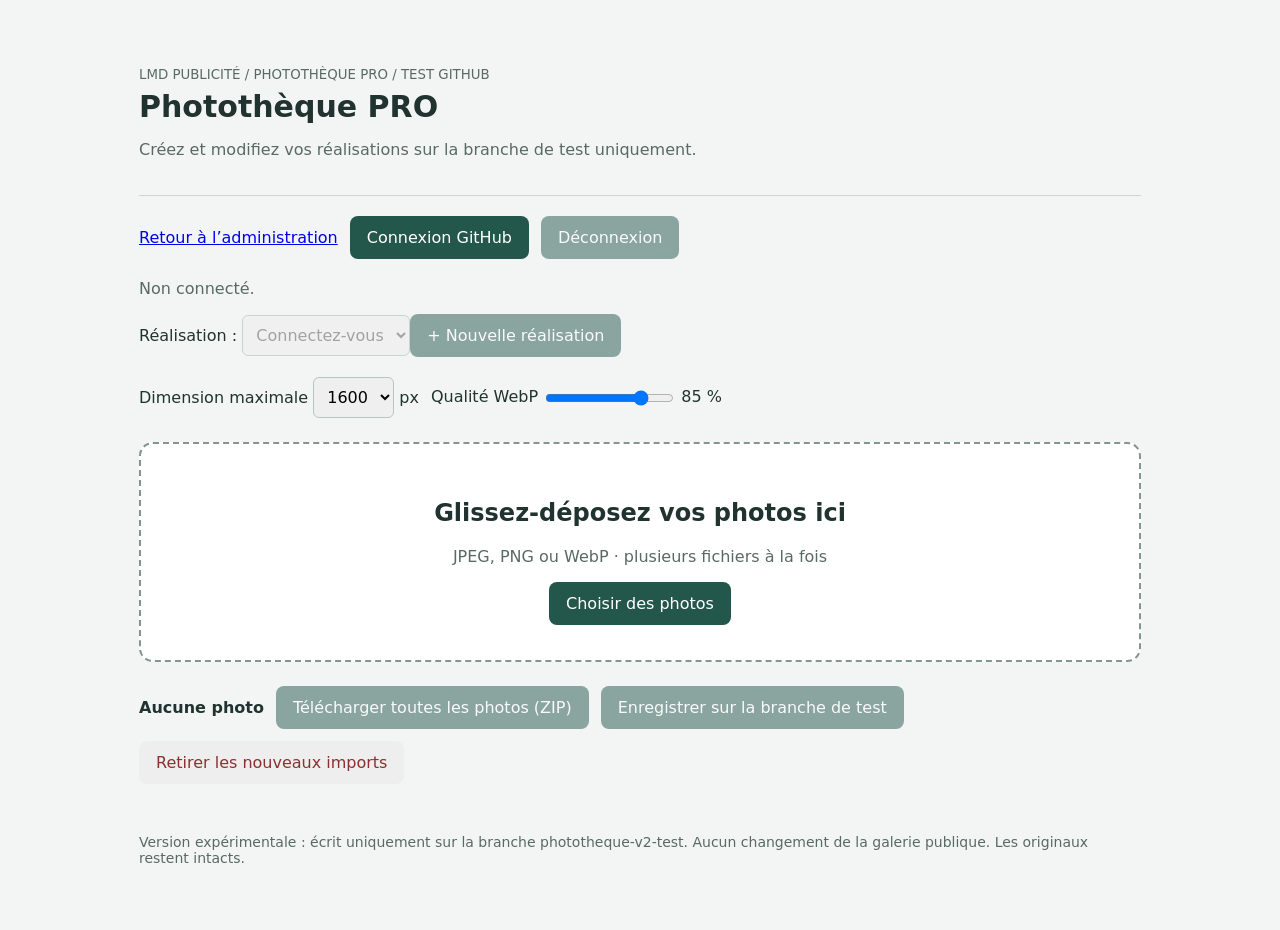
<file: admin/phototheque-pro-test.html>
<!doctype html><html lang="fr"><meta charset="utf-8"><meta name="robots" content="noindex,nofollow"><meta name="viewport" content="width=device-width,initial-scale=1"><title>LMD Publicité – Atelier photos</title><style>
*{box-sizing:border-box}body{margin:0;background:#f3f5f4;color:#21332e;font:16px system-ui,sans-serif}main{max-width:1050px;margin:40px auto;padding:24px}header{border-bottom:1px solid #ccd5d0;padding-bottom:20px}h1{font-size:30px;margin:6px 0}small,p{color:#596a63}button,.pick{background:#24574c;color:white;border:0;border-radius:8px;padding:12px 17px;font:inherit;cursor:pointer;text-decoration:none;display:inline-block}button:disabled{opacity:.5;cursor:default}.drop{margin:24px 0;border:2px dashed #82958e;border-radius:14px;background:white;text-align:center;padding:35px}.drop.over{background:#dceee5;border-color:#24574c}.toolbar{display:flex;align-items:center;gap:12px;flex-wrap:wrap;margin:20px 0}.grid{display:grid;grid-template-columns:repeat(auto-fill,minmax(230px,1fr));gap:16px}.card{background:white;border:1px solid #d5ded8;border-radius:10px;overflow:hidden}.card img{width:100%;height:170px;object-fit:contain;background:#e8edeb}.info{padding:14px;overflow-wrap:anywhere}.info p{margin:8px 0}.info button{font-size:13px;padding:8px;margin:6px 4px 0 0}.remove{background:#eee;color:#8b3030}.good{color:#176442}.error{color:#a12727}input[type=range]{vertical-align:middle}footer{margin-top:30px;color:#596a63;font-size:14px}input[type=text],select{font:inherit;padding:9px;border:1px solid #b6c7bf;border-radius:6px;max-width:100%}.fields{display:grid;gap:12px;background:white;padding:18px;border-radius:10px;margin-top:16px}.fields label{display:grid;gap:6px}.card.main-photo{border:2px solid #24574c}.card img{display:block}.info .tag{font-weight:bold;color:#24574c}.drop[aria-disabled=true]{opacity:.5}</style><main><header><small>LMD PUBLICITÉ / PHOTOTHÈQUE PRO / TEST GITHUB</small><h1>Photothèque PRO</h1><p>Créez et modifiez vos réalisations sur la branche de test uniquement.</p></header><div class="toolbar"><a href="/admin/">Retour à l’administration</a><button id="login">Connexion GitHub</button><button id="logout" disabled>Déconnexion</button></div><p id="connection" role="status">Non connecté.</p><label>Réalisation : <select id="subject" disabled><option>Connectez-vous</option></select></label><button id="new" disabled>+ Nouvelle réalisation</button><section id="editor" hidden><div class="fields"><label>Titre <input id="title" type="text" maxlength="250"></label><label>Activité <select id="category"><option value="">Choisir une activité</option><option value="enseignes">Enseignes et totems</option><option value="vehicules">Marquage de véhicules</option><option value="signaletique">Signalétique et adhésifs</option><option value="textiles">Textiles</option><option value="imprimerie">Imprimerie</option><option value="objets">Objets publicitaires</option></select></label></div><p>La première photo est la photo principale. Utilisez les flèches pour modifier l’ordre ou le bouton « Principale ».</p><div class="grid" id="existing"></div><button id="cancel" class="remove">Annuler les modifications</button></section><div class="toolbar"><label>Dimension maximale <select id="dim"><option>1600</option><option>1920</option><option>1200</option></select> px</label><label>Qualité WebP <input id="quality" type="range" min="50" max="95" value="85"> <output id="q">85</output> %</label></div><div class="drop" id="drop"><h2>Glissez-déposez vos photos ici</h2><p>JPEG, PNG ou WebP · plusieurs fichiers à la fois</p><label class="pick" for="files">Choisir des photos</label><input id="files" type="file" accept="image/jpeg,image/png,image/webp" multiple hidden></div><div id="status" role="status" aria-live="polite"></div><div class="toolbar"><strong id="totals">Aucune photo</strong><button id="all" disabled>Télécharger toutes les photos (ZIP)</button><button id="save" disabled>Enregistrer sur la branche de test</button><button id="clear" class="remove">Retirer les nouveaux imports</button></div><div class="grid" id="grid" hidden></div><footer>Version expérimentale : écrit uniquement sur la branche phototheque-v2-test. Aucun changement de la galerie publique. Les originaux restent intacts.</footer></main><script>
const $=id=>document.getElementById(id),items=[];let busy=false;const fmt=n=>n>=1e6?(n/1e6).toFixed(2)+' Mo':Math.round(n/1000)+' Ko';$('quality').oninput=()=> $('q').value=$('quality').value;
function render(){let a=0,b=0;for(const x of items){a+=x.original;b+=x.blob.size;if(!draft.includes(x))draft.push(x)}$('totals').textContent=items.length?items.length+' nouvel(s) import(s) · '+fmt(a)+' → '+fmt(b):'Aucun nouvel import';$('all').disabled=!items.length||busy;$('clear').disabled=busy||!items.length;showExisting();syncSave()}
function download(blob,name){const url=URL.createObjectURL(blob),a=document.createElement('a');a.href=url;a.download=name;document.body.append(a);a.click();a.remove();setTimeout(()=>URL.revokeObjectURL(url),30000)}
async function add(files){if(busy||!source||selected===null){$('status').textContent='Sélectionnez ou créez une réalisation avant de déposer des photos.';return;}busy=true;render();let errors=[];const max=Number($('dim').value),quality=Number($('quality').value)/100;for(const f of files){$('status').textContent='Traitement : '+f.name;try{if(!/image\/(jpeg|png|webp)/.test(f.type))throw Error('format non pris en charge');const url=URL.createObjectURL(f);let img=new Image();try{img.src=url;await img.decode();const ratio=Math.min(1,max/Math.max(img.naturalWidth,img.naturalHeight)),w=Math.max(1,Math.round(img.naturalWidth*ratio)),h=Math.max(1,Math.round(img.naturalHeight*ratio));const canvas=document.createElement('canvas');canvas.width=w;canvas.height=h;canvas.getContext('2d').drawImage(img,0,0,w,h);let blob=await new Promise(r=>canvas.toBlob(r,'image/webp',quality));if(!blob||blob.type!=='image/webp')throw Error('conversion WebP indisponible');let stem=f.name.replace(/\.[^.]+$/,'').replace(/[^\p{L}\p{N}_.-]+/gu,'-')||'photo',name=stem+'.webp',i=2;while(items.some(x=>x.name===name))name=stem+'-'+i+++'.webp';items.push({name,blob,original:f.size,w,h,url:URL.createObjectURL(blob)});render()}finally{URL.revokeObjectURL(url)}}catch(e){errors.push(f.name+' : '+e.message)}}busy=false;$('status').textContent=errors.length?errors.join(' | '):'Optimisation terminée.';render()}
$('files').onchange=e=>{add([...e.target.files]);e.target.value=''};for(const evt of ['dragenter','dragover'])$('drop').addEventListener(evt,e=>{e.preventDefault();$('drop').classList.add('over')});$('drop').ondragleave=()=> $('drop').classList.remove('over');$('drop').ondrop=e=>{e.preventDefault();$('drop').classList.remove('over');add([...e.dataTransfer.files])};window.addEventListener('dragover',e=>e.preventDefault());window.addEventListener('drop',e=>e.preventDefault());$('clear').onclick=()=>{if(busy)return;draft=draft.filter(x=>typeof x==='string');for(const x of items)URL.revokeObjectURL(x.url);items.length=0;$('status').textContent='';render()};
// ZIP sans compression supplémentaire : les WebP sont déjà compressés.
const table=Uint32Array.from({length:256},(_,i)=>{for(let j=0;j<8;j++)i=i&1?0xedb88320^(i>>>1):i>>>1;return i>>>0});function crc(a){let c=0xffffffff;for(const x of a)c=table[(c^x)&255]^(c>>>8);return (c^0xffffffff)>>>0}function hdr(n){const a=new Uint8Array(n),v=new DataView(a.buffer);return {a,s:(p,x)=>v.setUint16(p,x,true),l:(p,x)=>v.setUint32(p,x,true)}}$('all').onclick=async()=>{if(busy)return;busy=true;render();try{let parts=[],central=[],offset=0,cs=0;for(const x of items){const data=new Uint8Array(await x.blob.arrayBuffer()),name=new TextEncoder().encode(x.name),c=crc(data),h=hdr(30),d=hdr(46);h.l(0,0x04034b50);h.s(4,20);h.s(6,2048);h.s(12,33);h.l(14,c);h.l(18,data.length);h.l(22,data.length);h.s(26,name.length);d.l(0,0x02014b50);d.s(4,20);d.s(6,20);d.s(8,2048);d.s(14,33);d.l(16,c);d.l(20,data.length);d.l(24,data.length);d.s(28,name.length);d.l(42,offset);parts.push(h.a,name,data);central.push(d.a,name);offset+=30+name.length+data.length;cs+=46+name.length}const end=hdr(22);end.l(0,0x06054b50);end.s(8,items.length);end.s(10,items.length);end.l(12,cs);end.l(16,offset);download(new Blob([...parts,...central,end.a],{type:'application/zip'}),'photos-optimisees.zip')}catch(e){$('status').textContent='Erreur ZIP : '+e.message}finally{busy=false;render()}};

let token=null,popup=null,source=null,head=null,tree=null,branchExists=false;const branch='phototheque-v2-test',repo='https://api.github.com/repos/Martial27730/lmd-publicite';
let selected=null,draft=[],baseline='',previewCache=new Map();
function state(){return JSON.stringify([$ ('title').value,$('category').value,draft.map(x=>typeof x==='string'?x:x.url)])}
function dirty(){return selected!==null&&state()!==baseline}
function syncSave(){const active=!!source&&selected!==null;$('save').disabled=busy||!active||!dirty()||!$('title').value.trim()||!$('category').value||!draft.length;$('new').disabled=busy||!source;$('subject').disabled=busy||!source;$('logout').disabled=busy||!token;$('title').disabled=busy;$('category').disabled=busy;$('cancel').disabled=busy;$('files').disabled=busy||!active;$('drop').setAttribute('aria-disabled',String(busy||!active));}
$('title').oninput=syncSave;$('category').onchange=syncSave;
window.addEventListener('beforeunload',e=>{if(dirty()||busy){e.preventDefault();e.returnValue=''}});

async function api(path,method='GET',body){const r=await fetch(repo+path,{method,credentials:'omit',cache:'no-store',headers:{Authorization:'Bearer '+token,Accept:'application/vnd.github+json','Content-Type':'application/json'},...(body?{body:JSON.stringify(body)}:{})});if(!r.ok){const e=new Error('GitHub : HTTP '+r.status);e.status=r.status;throw e}return r.json()}
function clearItems(){for(const x of items)URL.revokeObjectURL(x.url);items.length=0;draft=[]}
function openSubject(idx){clearItems();selected=idx;$('editor').hidden=idx===null;const x=idx==='new'?{}:source?.photos[idx]||{};$('title').value=x.title||'';$('category').value=x.category||'';draft=[x.image,...(Array.isArray(x.additional_images)?x.additional_images:[])].filter(p=>typeof p==='string'&&p.trim());baseline=state();$('subject').value=idx===null||idx==='new'?'':String(idx);render()}
function switchAllowed(){return !busy&&(!dirty()||confirm('Abandonner les modifications non enregistrées ?'))}
$('subject').onchange=()=>{const v=$('subject').value;if(!switchAllowed()){$('subject').value=selected===null||selected==='new'?'':String(selected);return}openSubject(v===''?null:Number(v))};
$('new').onclick=()=>{if(switchAllowed())openSubject('new')};$('cancel').onclick=()=>{if(switchAllowed())openSubject(selected==='new'?null:selected)};
async function preview(im,path){if(path.startsWith('https://')){im.referrerPolicy='no-referrer';im.src=path;return}if(!path.startsWith('/images/'))return;const key=head+':'+path;try{if(!previewCache.has(key)){const ref=head,auth=token;previewCache.set(key,(async()=>{const r=await fetch(repo+'/contents'+path.split('/').map(encodeURIComponent).join('/')+'?ref='+encodeURIComponent(ref),{credentials:'omit',headers:{Authorization:'Bearer '+auth,Accept:'application/vnd.github.raw+json'}});if(!r.ok)throw Error('Aperçu indisponible');return URL.createObjectURL(await r.blob())})())}const url=await previewCache.get(key);if(im.isConnected)im.src=url}catch{previewCache.delete(key);if(im.isConnected)im.src=path}}
function showExisting(){const g=$('existing');g.replaceChildren();if(selected===null)return;draft.forEach((p,i)=>{const c=document.createElement('article');c.className='card'+(i===0?' main-photo':'');const im=document.createElement('img');im.alt='Photo '+(i+1);const info=document.createElement('div');info.className='info';const title=document.createElement('div');title.className='tag';title.textContent=i===0?'Photo principale':'Photo '+(i+1);const desc=document.createElement('p');desc.textContent=typeof p==='string'?p.split('/').pop().split('?')[0]:p.name+' · '+fmt(p.blob.size);info.append(title,desc);function btn(label,fn,disabled=false){const b=document.createElement('button');b.textContent=label;b.disabled=busy||disabled;b.onclick=fn;info.append(b)}function move(to){if(busy)return;draft.splice(i,1);draft.splice(to,0,p);render()}btn('Principale',()=>move(0),i===0);btn('←',()=>move(i-1),i===0);btn('→',()=>move(i+1),i===draft.length-1);btn('Supprimer',()=>{if(busy)return;draft.splice(i,1);if(typeof p!=='string'){items.splice(items.indexOf(p),1);URL.revokeObjectURL(p.url)}render()});c.append(im,info);g.append(c);if(typeof p==='string')preview(im,p);else im.src=p.url})}
async function load(){let ref;try{ref=await api('/git/ref/heads/'+branch);branchExists=true}catch(e){if(e.status!==404)throw e;ref=await api('/git/ref/heads/main');branchExists=false}head=ref.object.sha;tree=(await api('/git/commits/'+head)).tree.sha;const file=await api('/contents/contenu/galerie.json?ref='+head);source=JSON.parse(new TextDecoder().decode(Uint8Array.from(atob(file.content.replace(/\s/g,'')),c=>c.charCodeAt(0))));if(!Array.isArray(source.photos))throw Error('Galerie incompatible');$('subject').replaceChildren();const placeholder=new Option('Choisir une réalisation','');$('subject').add(placeholder);source.photos.forEach((x,i)=>{$('subject').add(new Option(x.title||'Sans titre — fiche '+(i+1),String(i)))});$('subject').disabled=false;$('connection').textContent='Connecté. '+(branchExists?'Branche de test chargée.':'Copie de main chargée ; branche de test créée au premier enregistrement.');openSubject(null)}
$('login').onclick=()=>{if(location.origin!=='https://lmd-publicite-web.pages.dev'){ $('connection').textContent='Ouvrez cette page depuis votre site en ligne.';return}popup=window.open('/api/auth','lmd-v2-oauth','width=650,height=700');if(!popup)$('connection').textContent='Autorisez la fenêtre de connexion.'};
window.addEventListener('message',async e=>{if(e.origin!==location.origin||!popup||e.source!==popup||typeof e.data!=='string')return;if(e.data==='authorizing:github'){popup.postMessage('authorizing:github',location.origin);return}const prefix='authorization:github:success:';if(!e.data.startsWith(prefix))return;try{token=JSON.parse(e.data.slice(prefix.length)).token;if(typeof token!=='string'||!token)throw Error('Connexion invalide');$('login').disabled=true;$('logout').disabled=false;await load()}catch(e){$('connection').textContent=e.message;token=null;source=null;$('login').disabled=false;syncSave()}});
$('logout').onclick=()=>{if(!busy)location.reload()};
$('save').onclick=async()=>{if($('save').disabled)return;if(!confirm('Enregistrer uniquement sur la branche de test ? Le site public ne sera pas modifié.'))return;busy=true;render();try{const next=JSON.parse(JSON.stringify(source)),entries=[],paths=[];for(const x of draft){if(typeof x==='string'){paths.push(x);continue}$('connection').textContent='Envoi : '+x.name;const path='images/realisations/v2-'+crypto.randomUUID()+'.webp';const bytes=new Uint8Array(await x.blob.arrayBuffer());let binary='';for(let i=0;i<bytes.length;i+=8192)binary+=String.fromCharCode(...bytes.subarray(i,i+8192));const blob=await api('/git/blobs','POST',{content:btoa(binary),encoding:'base64'});entries.push({path,mode:'100644',type:'blob',sha:blob.sha});paths.push('/'+path)}const record={...(selected==='new'?{}:next.photos[selected]),title:$('title').value.trim(),category:$('category').value,image:paths[0],additional_images:paths.slice(1)};const idx=selected==='new'?next.photos.length:selected;next.photos[idx]=record;const data=await api('/git/blobs','POST',{content:JSON.stringify(next,null,2)+'\n',encoding:'utf-8'});entries.push({path:'contenu/galerie.json',mode:'100644',type:'blob',sha:data.sha});const t=await api('/git/trees','POST',{base_tree:tree,tree:entries});const c=await api('/git/commits','POST',{message:'Test photothèque PRO : '+record.title,tree:t.sha,parents:[head]});if(branchExists)await api('/git/refs/heads/'+branch,'PATCH',{sha:c.sha,force:false});else await api('/git/refs','POST',{ref:'refs/heads/'+branch,sha:c.sha});baseline=state();await load();openSubject(idx);$('connection').textContent='Enregistrement réussi sur '+branch+'. Aucun changement sur main.'}catch(e){$('connection').textContent='Échec ou résultat à vérifier : '+e.message+' — vérifiez GitHub avant de réessayer.';source=null}finally{busy=false;render()}};
</script></html>
</file>
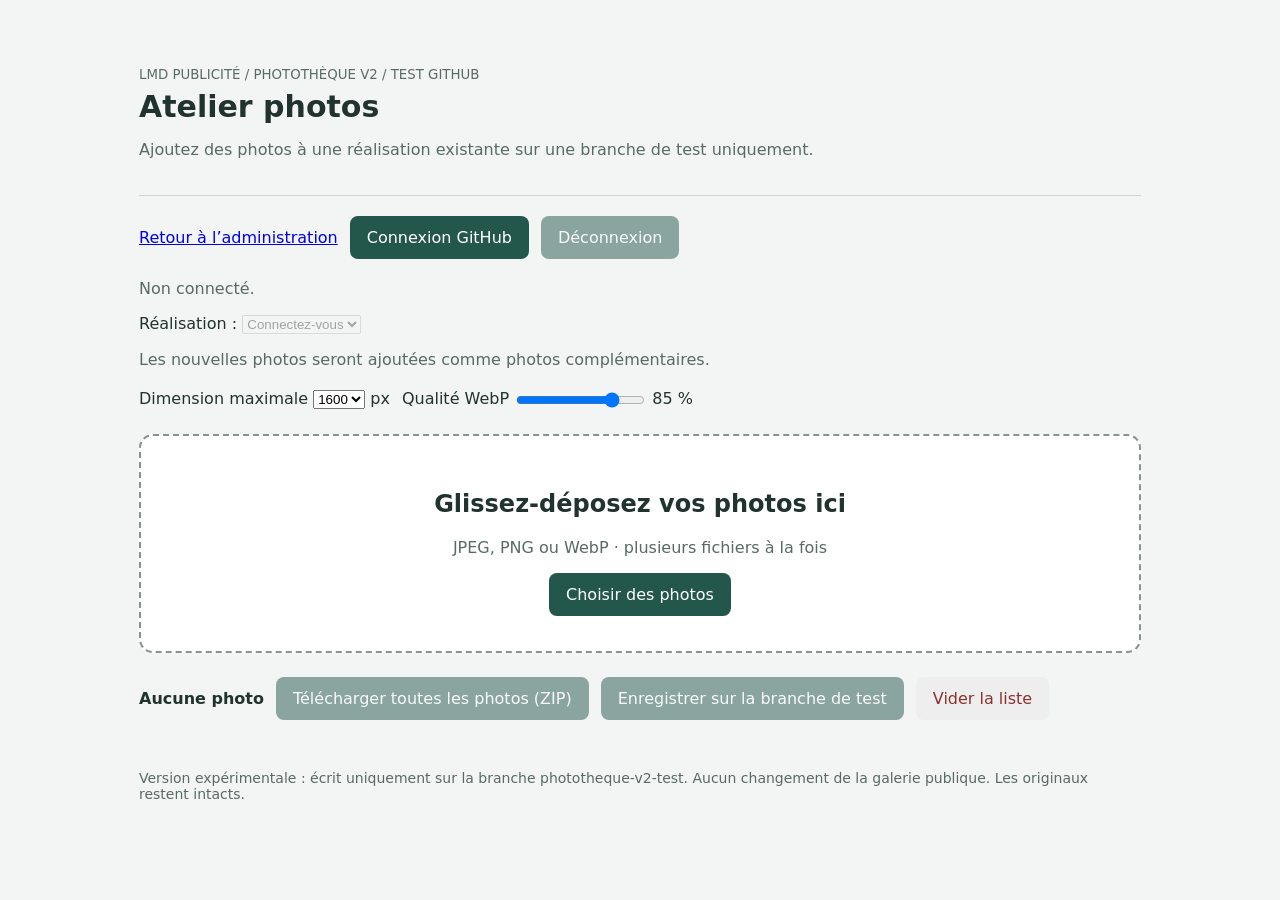
<file: admin/phototheque-v2-test.html>
<!doctype html><html lang="fr"><meta charset="utf-8"><meta name="viewport" content="width=device-width,initial-scale=1"><title>LMD Publicité – Atelier photos</title><style>
*{box-sizing:border-box}body{margin:0;background:#f3f5f4;color:#21332e;font:16px system-ui,sans-serif}main{max-width:1050px;margin:40px auto;padding:24px}header{border-bottom:1px solid #ccd5d0;padding-bottom:20px}h1{font-size:30px;margin:6px 0}small,p{color:#596a63}button,.pick{background:#24574c;color:white;border:0;border-radius:8px;padding:12px 17px;font:inherit;cursor:pointer;text-decoration:none;display:inline-block}button:disabled{opacity:.5;cursor:default}.drop{margin:24px 0;border:2px dashed #82958e;border-radius:14px;background:white;text-align:center;padding:35px}.drop.over{background:#dceee5;border-color:#24574c}.toolbar{display:flex;align-items:center;gap:12px;flex-wrap:wrap;margin:20px 0}.grid{display:grid;grid-template-columns:repeat(auto-fill,minmax(230px,1fr));gap:16px}.card{background:white;border:1px solid #d5ded8;border-radius:10px;overflow:hidden}.card img{width:100%;height:170px;object-fit:contain;background:#e8edeb}.info{padding:14px;overflow-wrap:anywhere}.info p{margin:8px 0}.info button{font-size:13px;padding:8px;margin:6px 4px 0 0}.remove{background:#eee;color:#8b3030}.good{color:#176442}.error{color:#a12727}input[type=range]{vertical-align:middle}footer{margin-top:30px;color:#596a63;font-size:14px}</style><main><header><small>LMD PUBLICITÉ / PHOTOTHÈQUE V2 / TEST GITHUB</small><h1>Atelier photos</h1><p>Ajoutez des photos à une réalisation existante sur une branche de test uniquement.</p></header><div class="toolbar"><a href="/admin/">Retour à l’administration</a><button id="login">Connexion GitHub</button><button id="logout" disabled>Déconnexion</button></div><p id="connection" role="status">Non connecté.</p><label>Réalisation : <select id="subject" disabled><option>Connectez-vous</option></select></label><div class="grid" id="existing"></div><p>Les nouvelles photos seront ajoutées comme photos complémentaires.</p><div class="toolbar"><label>Dimension maximale <select id="dim"><option>1600</option><option>1920</option><option>1200</option></select> px</label><label>Qualité WebP <input id="quality" type="range" min="50" max="95" value="85"> <output id="q">85</output> %</label></div><div class="drop" id="drop"><h2>Glissez-déposez vos photos ici</h2><p>JPEG, PNG ou WebP · plusieurs fichiers à la fois</p><label class="pick" for="files">Choisir des photos</label><input id="files" type="file" accept="image/jpeg,image/png,image/webp" multiple hidden></div><div id="status" role="status" aria-live="polite"></div><div class="toolbar"><strong id="totals">Aucune photo</strong><button id="all" disabled>Télécharger toutes les photos (ZIP)</button><button id="save" disabled>Enregistrer sur la branche de test</button><button id="clear" class="remove">Vider la liste</button></div><div class="grid" id="grid"></div><footer>Version expérimentale : écrit uniquement sur la branche phototheque-v2-test. Aucun changement de la galerie publique. Les originaux restent intacts.</footer></main><script>
const $=id=>document.getElementById(id),items=[];let busy=false;const fmt=n=>n>=1e6?(n/1e6).toFixed(2)+' Mo':Math.round(n/1000)+' Ko';$('quality').oninput=()=> $('q').value=$('quality').value;
function render(){const g=$('grid');g.replaceChildren();let a=0,b=0;for(const item of items){a+=item.original;b+=item.blob.size;const c=document.createElement('article');c.className='card';const im=document.createElement('img');im.src=item.url;im.alt=item.name;const info=document.createElement('div');info.className='info';const title=document.createElement('strong');title.textContent=item.name;const p=document.createElement('p');p.textContent=item.w+' × '+item.h+' px';const size=document.createElement('p');size.className='good';size.textContent=fmt(item.original)+' → '+fmt(item.blob.size);const dl=document.createElement('button');dl.textContent='Télécharger';dl.onclick=()=>download(item.blob,item.name);const rm=document.createElement('button');rm.className='remove';rm.textContent='Supprimer';rm.onclick=()=>{URL.revokeObjectURL(item.url);items.splice(items.indexOf(item),1);render()};info.append(title,p,size,dl,rm);c.append(im,info);g.append(c)}$('totals').textContent=items.length?items.length+' photo(s) · '+fmt(a)+' → '+fmt(b):'Aucune photo';$('all').disabled=!items.length||busy;$('clear').disabled=busy;syncSave();}
function download(blob,name){const url=URL.createObjectURL(blob),a=document.createElement('a');a.href=url;a.download=name;document.body.append(a);a.click();a.remove();setTimeout(()=>URL.revokeObjectURL(url),30000)}
async function add(files){if(busy)return;busy=true;render();let errors=[];const max=Number($('dim').value),quality=Number($('quality').value)/100;for(const f of files){$('status').textContent='Traitement : '+f.name;try{if(!/image\/(jpeg|png|webp)/.test(f.type))throw Error('format non pris en charge');const url=URL.createObjectURL(f);let img=new Image();try{img.src=url;await img.decode();const ratio=Math.min(1,max/Math.max(img.naturalWidth,img.naturalHeight)),w=Math.max(1,Math.round(img.naturalWidth*ratio)),h=Math.max(1,Math.round(img.naturalHeight*ratio));const canvas=document.createElement('canvas');canvas.width=w;canvas.height=h;canvas.getContext('2d').drawImage(img,0,0,w,h);let blob=await new Promise(r=>canvas.toBlob(r,'image/webp',quality));if(!blob||blob.type!=='image/webp')throw Error('conversion WebP indisponible');let stem=f.name.replace(/\.[^.]+$/,'').replace(/[^\p{L}\p{N}_.-]+/gu,'-')||'photo',name=stem+'.webp',i=2;while(items.some(x=>x.name===name))name=stem+'-'+i+++'.webp';items.push({name,blob,original:f.size,w,h,url:URL.createObjectURL(blob)});render()}finally{URL.revokeObjectURL(url)}}catch(e){errors.push(f.name+' : '+e.message)}}busy=false;$('status').textContent=errors.length?errors.join(' | '):'Optimisation terminée.';render()}
$('files').onchange=e=>{add([...e.target.files]);e.target.value=''};for(const evt of ['dragenter','dragover'])$('drop').addEventListener(evt,e=>{e.preventDefault();$('drop').classList.add('over')});$('drop').ondragleave=()=> $('drop').classList.remove('over');$('drop').ondrop=e=>{e.preventDefault();$('drop').classList.remove('over');add([...e.dataTransfer.files])};window.addEventListener('dragover',e=>e.preventDefault());window.addEventListener('drop',e=>e.preventDefault());$('clear').onclick=()=>{for(const x of items)URL.revokeObjectURL(x.url);items.length=0;$('status').textContent='';render()};
// ZIP sans compression supplémentaire : les WebP sont déjà compressés.
const table=Uint32Array.from({length:256},(_,i)=>{for(let j=0;j<8;j++)i=i&1?0xedb88320^(i>>>1):i>>>1;return i>>>0});function crc(a){let c=0xffffffff;for(const x of a)c=table[(c^x)&255]^(c>>>8);return (c^0xffffffff)>>>0}function hdr(n){const a=new Uint8Array(n),v=new DataView(a.buffer);return {a,s:(p,x)=>v.setUint16(p,x,true),l:(p,x)=>v.setUint32(p,x,true)}}$('all').onclick=async()=>{if(busy)return;busy=true;render();try{let parts=[],central=[],offset=0,cs=0;for(const x of items){const data=new Uint8Array(await x.blob.arrayBuffer()),name=new TextEncoder().encode(x.name),c=crc(data),h=hdr(30),d=hdr(46);h.l(0,0x04034b50);h.s(4,20);h.s(6,2048);h.s(12,33);h.l(14,c);h.l(18,data.length);h.l(22,data.length);h.s(26,name.length);d.l(0,0x02014b50);d.s(4,20);d.s(6,20);d.s(8,2048);d.s(14,33);d.l(16,c);d.l(20,data.length);d.l(24,data.length);d.s(28,name.length);d.l(42,offset);parts.push(h.a,name,data);central.push(d.a,name);offset+=30+name.length+data.length;cs+=46+name.length}const end=hdr(22);end.l(0,0x06054b50);end.s(8,items.length);end.s(10,items.length);end.l(12,cs);end.l(16,offset);download(new Blob([...parts,...central,end.a],{type:'application/zip'}),'photos-optimisees.zip')}catch(e){$('status').textContent='Erreur ZIP : '+e.message}finally{busy=false;render()}};

let token=null,popup=null,source=null,head=null,tree=null,branchExists=false;const branch='phototheque-v2-test',repo='https://api.github.com/repos/Martial27730/lmd-publicite';
function syncSave(){ $('save').disabled=busy||!token||!source||!items.length||$('subject').value===''; }
async function api(path,method='GET',body){const r=await fetch(repo+path,{method,credentials:'omit',cache:'no-store',headers:{Authorization:'Bearer '+token,Accept:'application/vnd.github+json','Content-Type':'application/json'},...(body?{body:JSON.stringify(body)}:{})});if(!r.ok){const e=new Error('GitHub : HTTP '+r.status);e.status=r.status;throw e}return r.json()}
function showExisting(){const g=$('existing');g.replaceChildren();const x=source?.photos[Number($('subject').value)];if(!x)return;for(const p of [x.image,...(x.additional_images||[])]){if(typeof p!=='string'||!p)continue;const im=document.createElement('img');if(p.startsWith('/images/'))im.src=p;else if(p.startsWith('https://'))im.src=p;else continue;im.style.cssText='width:120px;height:90px;object-fit:contain';im.referrerPolicy='no-referrer';g.append(im)}syncSave()}
$('subject').onchange=showExisting;
async function load(){let ref;try{ref=await api('/git/ref/heads/'+branch);branchExists=true}catch(e){if(e.status!==404)throw e;ref=await api('/git/ref/heads/main');branchExists=false}head=ref.object.sha;tree=(await api('/git/commits/'+head)).tree.sha;const file=await api('/contents/contenu/galerie.json?ref='+head);source=JSON.parse(new TextDecoder().decode(Uint8Array.from(atob(file.content.replace(/\s/g,'')),c=>c.charCodeAt(0))));if(!Array.isArray(source.photos))throw Error('Galerie incompatible');$('subject').replaceChildren();const placeholder=new Option('Choisir une réalisation','');$('subject').add(placeholder);source.photos.forEach((x,i)=>{if(x.title)$('subject').add(new Option(x.title,String(i)))});$('subject').disabled=false;$('connection').textContent='Connecté. '+(branchExists?'Branche de test chargée.':'Copie de main chargée ; branche de test créée au premier enregistrement.');showExisting()}
$('login').onclick=()=>{if(location.origin!=='https://lmd-publicite-web.pages.dev'){ $('connection').textContent='Ouvrez cette page depuis votre site en ligne.';return}popup=window.open('/api/auth','lmd-v2-oauth','width=650,height=700');if(!popup)$('connection').textContent='Autorisez la fenêtre de connexion.'};
window.addEventListener('message',async e=>{if(e.origin!==location.origin||!popup||e.source!==popup||typeof e.data!=='string')return;if(e.data==='authorizing:github'){popup.postMessage('authorizing:github',location.origin);return}const prefix='authorization:github:success:';if(!e.data.startsWith(prefix))return;try{token=JSON.parse(e.data.slice(prefix.length)).token;if(typeof token!=='string'||!token)throw Error('Connexion invalide');$('login').disabled=true;$('logout').disabled=false;await load()}catch(e){$('connection').textContent=e.message;token=null;source=null;$('login').disabled=false;syncSave()}});
$('logout').onclick=()=>{if(!busy)location.reload()};
$('save').onclick=async()=>{if(busy||!token||!source||!items.length||$('subject').value==='')return;if(!confirm('Enregistrer uniquement sur la branche de test ? Le site public ne sera pas modifié.'))return;busy=true;$('subject').disabled=true;render();try{const idx=Number($('subject').value),next=JSON.parse(JSON.stringify(source)),entries=[];const paths=[];for(const x of items){$('connection').textContent='Envoi : '+x.name;const path='images/realisations/v2-'+crypto.randomUUID()+'.webp';const bytes=new Uint8Array(await x.blob.arrayBuffer());let binary='';for(let i=0;i<bytes.length;i+=8192)binary+=String.fromCharCode(...bytes.subarray(i,i+8192));const blob=await api('/git/blobs','POST',{content:btoa(binary),encoding:'base64'});entries.push({path,mode:'100644',type:'blob',sha:blob.sha});paths.push('/'+path)}next.photos[idx].additional_images=[...(next.photos[idx].additional_images||[]),...paths];const data=await api('/git/blobs','POST',{content:JSON.stringify(next,null,2)+'\n',encoding:'utf-8'});entries.push({path:'contenu/galerie.json',mode:'100644',type:'blob',sha:data.sha});const t=await api('/git/trees','POST',{base_tree:tree,tree:entries});const c=await api('/git/commits','POST',{message:'Test photothèque V2 : ajout de photos',tree:t.sha,parents:[head]});if(branchExists)await api('/git/refs/heads/'+branch,'PATCH',{sha:c.sha,force:false});else await api('/git/refs','POST',{ref:'refs/heads/'+branch,sha:c.sha});source=null;for(const x of items)URL.revokeObjectURL(x.url);items.length=0;await load();$('connection').textContent='Enregistrement réussi sur '+branch+'. Vérifiez les fichiers sur GitHub.'}catch(e){$('connection').textContent='Échec : '+e.message+' — rechargez la page avant de réessayer.';source=null}finally{busy=false;$('subject').disabled=!source;render()}};
</script></html>
</file>
<file: style.css>
*{box-sizing:border-box}html{scroll-behavior:smooth}body{margin:0;font:16px/1.6 Arial,sans-serif;background:#f5f4f0;color:#1b2025}a{color:inherit}header{background:#1C1D20;color:white;padding:22px 6%;display:flex;justify-content:space-between;align-items:center;gap:20px;flex-wrap:wrap}.logo{font-size:30px;font-weight:900;letter-spacing:-2px;line-height:1}.logo small{display:block;font-size:12px;letter-spacing:4px;color:#F8CC49;margin-top:8px}nav{display:flex;gap:22px;flex-wrap:wrap}nav a{text-decoration:none;font-weight:bold;font-size:14px}.hero{background:#1C1D20;color:white;display:grid;grid-template-columns:1.1fr 1fr;min-height:480px}.hero>div{padding:65px 11%}.hero img{width:100%;height:100%;object-fit:cover;min-height:260px}h1{font-size:clamp(42px,6vw,84px);line-height:1;letter-spacing:-3px;margin:20px 0}h2{font-size:clamp(28px,4vw,44px);line-height:1.12;margin:10px 0 24px;letter-spacing:-1px}.eyebrow{font-size:12px;letter-spacing:2px;text-transform:uppercase;font-weight:800;color:#b36a00}.hero .eyebrow{color:#F8CC49}.btn{display:inline-block;background:#F8CC49;color:#1C1D20;padding:14px 22px;font-weight:bold;text-decoration:none;border:0;border-radius:3px;margin-top:12px}section{padding:64px 6%;max-width:1440px;margin:auto}.cards{display:grid;grid-template-columns:repeat(3,1fr);gap:15px}.card{background:white;padding:25px;border-top:4px solid #F8CC49}.card b{font-size:21px}.card span{display:block;font-size:12px;color:#996000;font-weight:bold;margin-bottom:12px}.gallery{display:grid;grid-template-columns:1fr 1fr;gap:20px}.gallery figure{margin:0;background:white}.gallery img{width:100%;height:300px;object-fit:cover;display:block}.gallery figcaption{padding:18px;font-weight:bold}.contact{background:#1C1D20;color:white;max-width:none}.contact a{color:#F8CC49}footer{padding:24px 6%;font-size:13px}.note{font-size:13px;color:#777}@media(max-width:720px){.hero,.gallery{grid-template-columns:1fr}.cards{grid-template-columns:1fr}.hero>div{padding:40px 6%}.hero img{max-height:350px}section{padding:40px 6%}}.logo{display:block;width:164px;flex-shrink:0}.logo svg{display:block;width:100%;height:auto}header{border-bottom:4px solid #F8CC49}.hero{background:linear-gradient(135deg,#1C1D20 65%,#323A44 65%)}.hero .eyebrow{color:#F8CC49}.btn{background:#F8CC49}.card{border-top-color:#F8CC49}.contact{background:#323A44}nav a:hover{color:#F8CC49}
.card a{display:inline-block;font-weight:bold;text-decoration:none;border-bottom:2px solid #F8CC49;margin-top:10px}.card a:hover{color:#996000}.subhero{padding:50px 6%;background:#323A44;color:white}.subhero h1{font-size:clamp(36px,5vw,64px);letter-spacing:-2px}.subhero a{color:#F8CC49}.detail{display:grid;grid-template-columns:1fr 1fr;gap:30px}.detail img{width:100%;max-height:420px;object-fit:cover}.detail li{margin:12px 0}.filter{display:flex;gap:8px;flex-wrap:wrap;margin-bottom:22px}.filter button{background:white;border:1px solid #aaa;padding:10px 16px;cursor:pointer;font:inherit}.filter button[aria-pressed=true]{background:#F8CC49;border-color:#F8CC49;font-weight:bold}figure[hidden]{display:none}.formgrid{display:grid;grid-template-columns:1fr 1fr;gap:15px}label{display:block;font-weight:bold}input,select,textarea{display:block;width:100%;font:inherit;padding:12px;border:1px solid #aab0b5;border-radius:3px;margin-top:5px}textarea{min-height:130px}form .btn{cursor:pointer}.muted{color:#59636c}.contact .eyebrow{color:#F8CC49}@media(max-width:720px){.detail,.formgrid{grid-template-columns:1fr}}
.hero .btn-facebook{display:table;margin-top:10px;background:#1877F2;color:#fff}.hero .btn-facebook .facebook-icon{display:inline-block;width:19px;height:19px;vertical-align:-4px;margin-right:7px;color:#fff;fill:currentColor}
</file>
